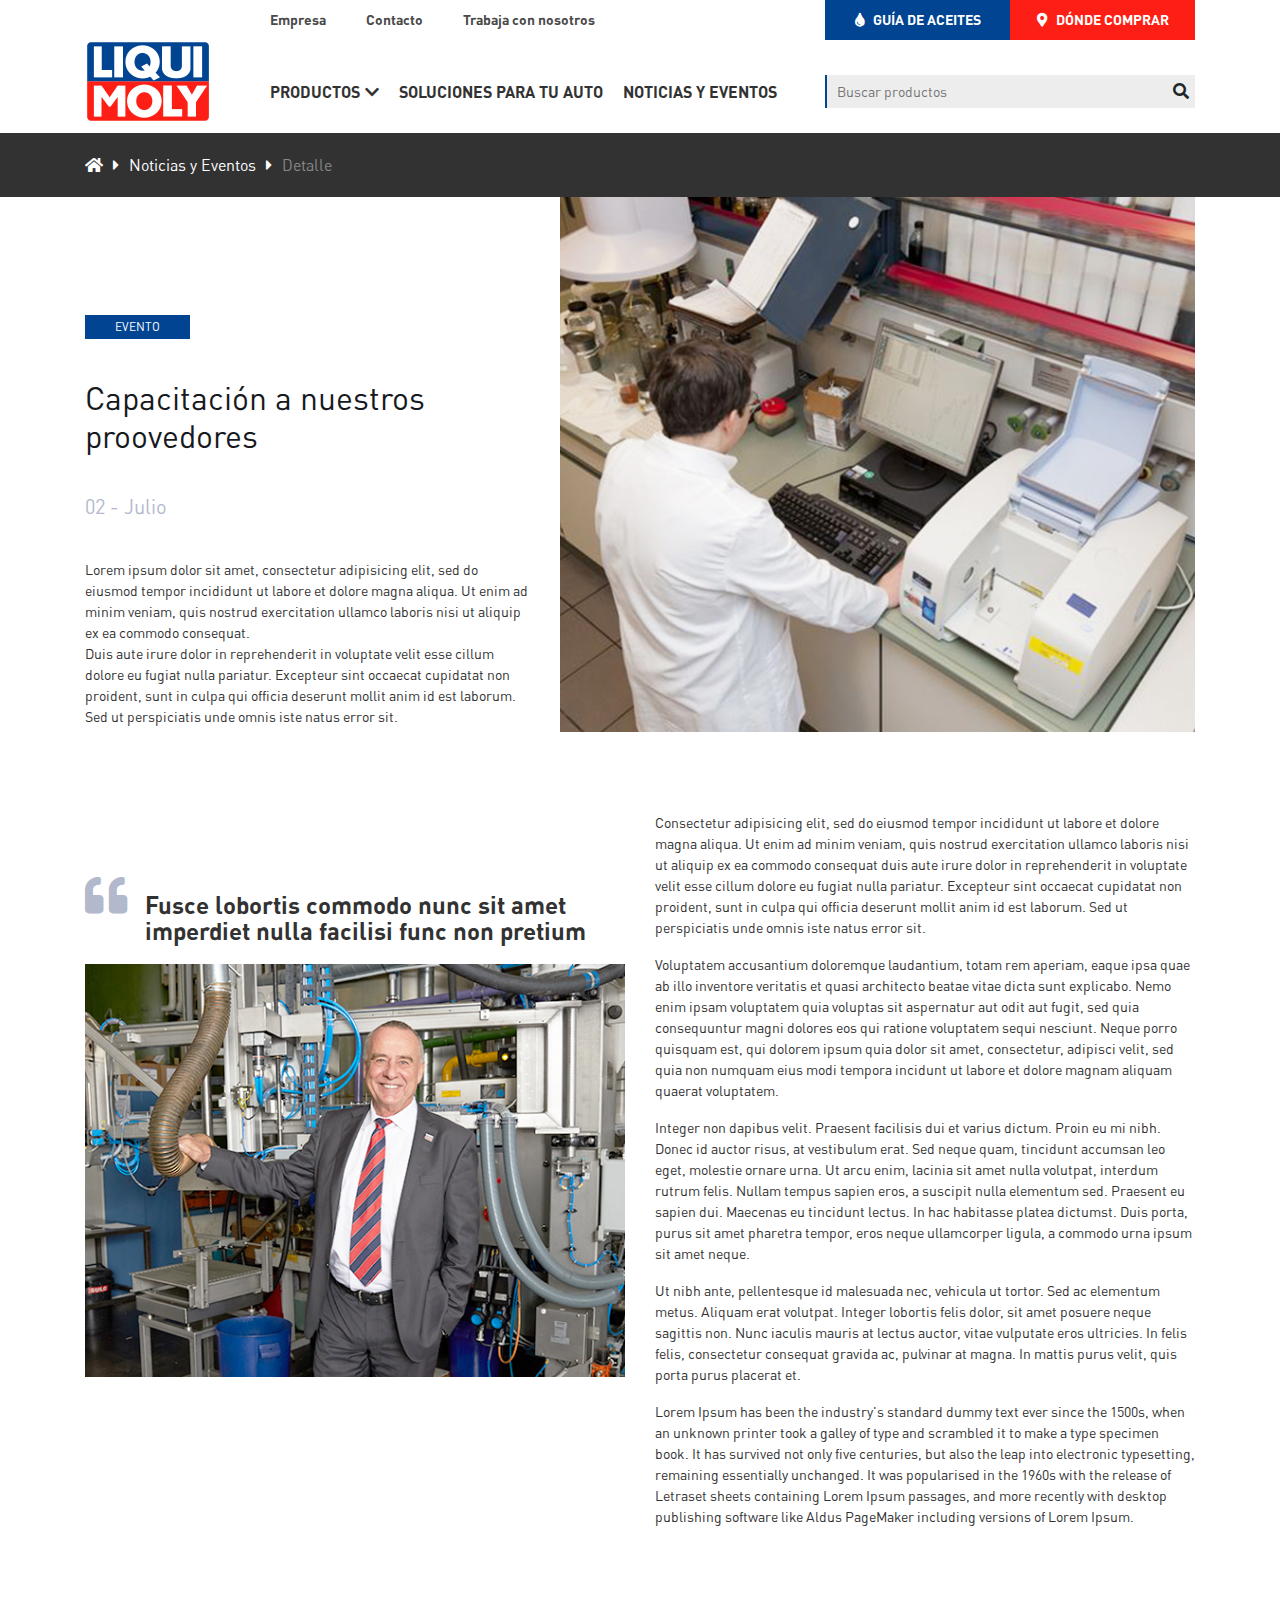
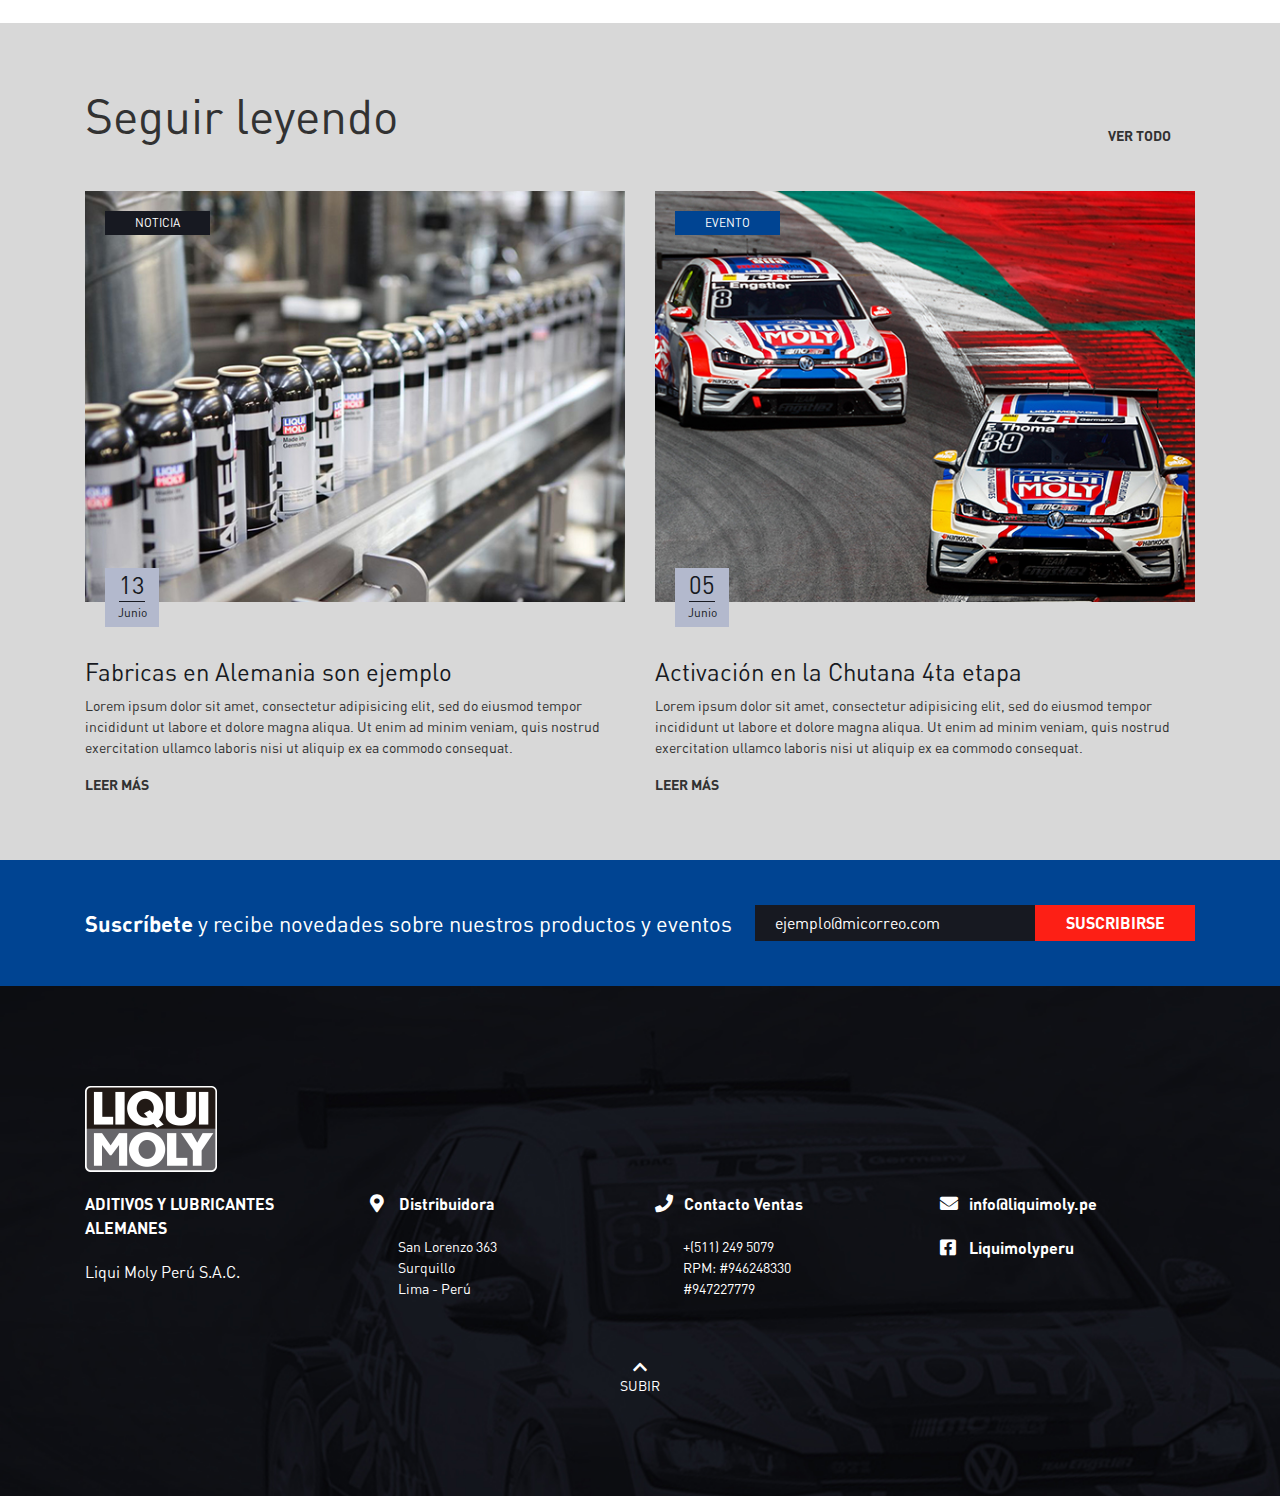
<file: detalle-noticias.html>
<!DOCTYPE html>
<html>
<head>
  <meta charset="UTF-8">
  <meta name="viewport" content="width=device-width, initial-scale=1.0">
  <title>Liqui Moly</title>
  <link href="https://stackpath.bootstrapcdn.com/bootstrap/4.1.1/css/bootstrap.min.css" rel="stylesheet">
  <link rel="stylesheet" href="https://use.fontawesome.com/releases/v5.0.13/css/all.css">
  <link rel="stylesheet" href="css/main.css">
</head>
<body>
  <header class="main-header">
    <div class="container">
      <div class="row no-gutters">
        <div class="col-lg-6 offset-lg-2">
          <ul class="menu-sec">
            <li><a href="#">Empresa</a></li>
            <li><a href="#">Contacto</a></li>
            <li><a href="#">Trabaja con nosotros</a></li>
          </ul>
        </div>
        <div class="col-lg-4">
          <ul class="menu-guia">
            <li><a href="#"><i class="fas fa-tint"></i> GUÍA DE ACEITES</a></li>
            <li><a href="#"><i class="fas fa-map-marker-alt"></i> DÓNDE COMPRAR</a></li>
          </ul>
        </div>
      </div>
      <div class="row no-gutters">
        <div class="col-lg-2">
          <h1><a href="#"><img src="images/logo.png" alt=""></a></h1>
          <a href="#" class="menu-movil"></a>
        </div>
        <div class="col-lg-6">
          <nav class="menu-main">
            <ul>
              <li class="submenu">
                <a href="#">PRODUCTOS</a>
                <div class="lista-submenu">
                  <a href="#" class="reg-menu"><i class="fas fa-chevron-left"></i> PRODUCTOS</a>
                  <ul>
                    <li>
                      <a href="#"><span><img src="images/ico-submenu-aditivos.png" alt=""></span> Aditivos</a>
                      <ul class="lista-submenu2">
                        <li><a href="#">Para Aceite</a></li>
                        <li><a href="#">Para Gasolina</a></li>
                        <li><a href="#">Para Radiadores</a></li>
                        <li><a href="#">Para Diesel</a></li>
                        <li><a href="#">Para Cajas de cambio</a></li>
                      </ul>
                    </li>
                    <li><a href="#"><span><img src="images/ico-submenu-aceites.png" alt=""></span> Aceites</a></li>
                    <li><a href="#"><span><img src="images/ico-submenu-taller.png" alt=""></span> Taller y Mantenimiento</a></li>
                    <li><a href="#"><span><img src="images/ico-submenu-motos.png" alt=""></span> Motos</a></li>
                    <li><a href="#"><span><img src="images/ico-submenu-lanchas.png" alt=""></span> Lanchas</a></li>
                    <li><a href="#"><span><img src="images/ico-submenu-embelle.png" alt=""></span> Embellecimiento</a></li>
                    <li><a href="#"><span><img src="images/ico-submenu-bici.png" alt=""></span> Bicicletas</a></li>
                  </ul>
                </div>
              </li>
              <li><a href="#">SOLUCIONES PARA TU AUTO</a></li>
              <li><a href="#">NOTICIAS Y EVENTOS</a></li>
            </ul>
            <ul>
              <li><a href="#">Empresa</a></li>
              <li><a href="#">Contacto</a></li>
              <li><a href="#">Trabajo con nosotros</a></li>
            </ul>
            <ul>
              <li><a href="#"><i class="fab fa-facebook"></i></a></li>
              <li><a href="#"><i class="fas fa-map-marker-alt"></i></a></li>
              <li><a href="#"><i class="fas fa-phone-square"></i></a></li>
              <li><a href="#"><i class="fas fa-envelope"></i></a></li>
            </ul>
          </nav>
        </div>
        <div class="col-lg-4">
          <div class="buscar"><input type="text" placeholder="Buscar productos"> <i class="fas fa-search"></i></div>
          <div class="ctbuscar" style="display: none;">
            <ul>
              <li>
                <a href="#">
                  <figure><img src="images/motor-protect.jpg" alt=""></figure>
                  <div>
                    <h3>MOTORPROTECT</h3>
                    <p>Aditivo sintético para aceite del motor. Reduce el desgaste</p>
                    <p>Código: LM 1306</p>
                  </div>
                </a>
              </li>
              <li>
                <a href="#">
                  <figure><img src="images/oil-additive.jpg" alt=""></figure>
                  <div>
                    <h3>ADITIVO DE ACEITE</h3>
                    <p>El lubricante antifricción MoS2 forma una película lubricante</p>
                    <p>Código: LM 2500</p>
                  </div>
                </a>
              </li>
              <li>
                <a href="#">
                  <figure><img src="images/hidro.jpg" alt=""></figure>
                  <div>
                    <h3>ADITIVO HIDRO PIÑÓN</h3>
                    <p>Reduce el ruido producido por los taqués hidráulicos. Limpia</p>
                    <p>Código: LM 8354</p>
                  </div>
                </a>
              </li>
              <li>
                <a href="#">
                  <figure><img src="images/hidro.jpg" alt=""></figure>
                  <div>
                    <h3>ENGINE FLUSH PLUS</h3>
                    <p>La excelente combinación de sustancias activas de los aditivos</p>
                    <p>Código: LM 2678</p>
                  </div>
                </a>
              </li>
            </ul>
          </div>
        </div>
      </div>
    </div>
  </header>
  <section class="main-breadcrumb">
    <div class="container">
      <div class="row">
        <div class="col-lg-12">
          <ul>
            <li><a href="#"><i class="fas fa-home"></i></a></li>
            <li><a href="#">Noticias y Eventos</a></li>
            <li>Detalle</li>
          </ul>
        </div>
      </div>
    </div>
  </section>
  <section class="deta-noti evento">
    <div class="container">
      <div class="row">
        <div class="col-lg-5">
          <div class="content">
            <div class="categoria">EVENTO</div>
            <h2>Capacitación a nuestros proovedores</h2>
            <h3>02 - Julio</h3>
            <p>Lorem ipsum dolor sit amet, consectetur adipisicing elit, sed do eiusmod tempor incididunt ut labore et dolore magna aliqua. Ut enim ad minim veniam, quis nostrud exercitation ullamco laboris nisi ut aliquip ex ea commodo consequat.<br>
            Duis aute irure dolor in reprehenderit in voluptate velit esse cillum dolore eu fugiat nulla pariatur. Excepteur sint occaecat cupidatat non proident, sunt in culpa qui officia deserunt mollit anim id est laborum. Sed ut perspiciatis unde omnis iste natus error sit.</p>
          </div>
        </div>
        <div class="col-lg-7">
          <figure><img src="images/img-deta.jpg" alt=""></figure>
        </div>
      </div>
      <div class="row">
        <div class="col-lg-6">
          <p class="titular">Fusce lobortis commodo nunc sit amet imperdiet nulla facilisi func non pretium</p>
          <figure><img src="images/img-deta-2.jpg" alt=""></figure>
        </div>
        <div class="col-lg-6">
          <p>Consectetur adipisicing elit, sed do eiusmod tempor incididunt ut labore et dolore magna aliqua. Ut enim ad minim veniam, quis nostrud exercitation ullamco laboris nisi ut aliquip ex ea commodo consequat duis aute irure dolor in reprehenderit in voluptate velit esse cillum dolore eu fugiat nulla pariatur. Excepteur sint occaecat cupidatat non proident, sunt in culpa qui officia deserunt mollit anim id est laborum. Sed ut perspiciatis unde omnis iste natus error sit.</p>
          <p>Voluptatem accusantium doloremque laudantium, totam rem aperiam, eaque ipsa quae ab illo inventore veritatis et quasi architecto beatae vitae dicta sunt explicabo. Nemo enim ipsam voluptatem quia voluptas sit aspernatur aut odit aut fugit, sed quia consequuntur magni dolores eos qui ratione voluptatem sequi nesciunt. Neque porro quisquam est, qui dolorem ipsum quia dolor sit amet, consectetur, adipisci velit, sed quia non numquam eius modi tempora incidunt ut labore et dolore magnam aliquam quaerat voluptatem.</p>
          <p>Integer non dapibus velit. Praesent facilisis dui et varius dictum. Proin eu mi nibh. Donec id auctor risus, at vestibulum erat. Sed neque quam, tincidunt accumsan leo eget, molestie ornare urna. Ut arcu enim, lacinia sit amet nulla volutpat, interdum rutrum felis. Nullam tempus sapien eros, a suscipit nulla elementum sed. Praesent eu sapien dui. Maecenas eu tincidunt lectus. In hac habitasse platea dictumst. Duis porta, purus sit amet pharetra tempor, eros neque ullamcorper ligula, a commodo urna ipsum sit amet neque.</p>
          <p>Ut nibh ante, pellentesque id malesuada nec, vehicula ut tortor. Sed ac elementum metus. Aliquam erat volutpat. Integer lobortis felis dolor, sit amet posuere neque sagittis non. Nunc iaculis mauris at lectus auctor, vitae vulputate eros ultricies. In felis felis, consectetur consequat gravida ac, pulvinar at magna. In mattis purus velit, quis porta purus placerat et.</p>
          <p>Lorem Ipsum has been the industry's standard dummy text ever since the 1500s, when an unknown printer took a galley of type and scrambled it to make a type specimen book. It has survived not only five centuries, but also the leap into electronic typesetting, remaining essentially unchanged. It was popularised in the 1960s with the release of Letraset sheets containing Lorem Ipsum passages, and more recently with desktop publishing software like Aldus PageMaker including versions of Lorem Ipsum.</p>
        </div>
      </div>
    </div>
  </section>
  <section class="seguir-leyendo">
    <div class="container">
      <div class="row cab">
        <div class="col-lg-6">
          <h2>Seguir leyendo</h2>
        </div>
        <div class="col-lg-6">
          <a href="#" class="btn-detalle">VER TODO <i class="fas fa-arrow-right"></i></a>
        </div>
      </div>
      <div class="row">
        <div class="col-lg-6 col-md-6">
          <div class="articulo noticia">
            <a href="#"><img src="images/img-3.jpg" alt=""></a>
            <div>
              <div class="fecha"><span>13</span> Junio</div>
              <h2>Fabricas en Alemania son ejemplo</h2>
              <p>Lorem ipsum dolor sit amet, consectetur adipisicing elit, sed do eiusmod tempor incididunt ut labore et dolore magna aliqua. Ut enim ad minim veniam, quis nostrud exercitation ullamco laboris nisi ut aliquip ex ea commodo consequat.</p>
              <a href="#" class="btn-detalle">LEER MÁS <i class="fas fa-arrow-right"></i></a>
            </div>
            <div class="categoria">NOTICIA</div>
          </div>
        </div>
        <div class="col-lg-6 col-md-6">
          <div class="articulo evento">
            <a href="#"><img src="images/img-4.jpg" alt=""></a>
            <div>
              <div class="fecha"><span>05</span> Junio</div>
              <h2>Activación en la Chutana 4ta etapa</h2>
              <p>Lorem ipsum dolor sit amet, consectetur adipisicing elit, sed do eiusmod tempor incididunt ut labore et dolore magna aliqua. Ut enim ad minim veniam, quis nostrud exercitation ullamco laboris nisi ut aliquip ex ea commodo consequat.</p>
              <a href="#" class="btn-detalle">LEER MÁS <i class="fas fa-arrow-right"></i></a>
            </div>
            <div class="categoria">EVENTO</div>
          </div>
        </div>
      </div>
    </div>
  </section>
  <section class="home-suscribete">
    <div class="container">
      <div class="row">
        <div class="col-lg-12">
          <ul>
            <li><b>Suscríbete</b> y recibe novedades sobre nuestros productos y eventos</li>
            <li>
              <input type="text" placeholder="ejemplo@micorreo.com">
              <input type="button" value="SUSCRIBIRSE">
              <span class="mensaje" style="display: none;"><i class="fas fa-check-square"></i> Te has suscrito a Liqui Moly correctamente</span>
            </li>
          </ul>
        </div>
      </div>
    </div>
  </section>
  <footer class="main-footer">
    <div class="container">
      <div class="row">
        <div class="col-lg-12">
          <a href="#"><img src="images/logo-bn.png" alt=""></a>
        </div>
      </div>
      <div class="row">
        <div class="col-lg-3 col-md-3">
          <ul>
            <li><b>ADITIVOS Y LUBRICANTES ALEMANES</b></li>
            <li>Liqui Moly Perú S.A.C.</li>
          </ul>
        </div>
        <div class="col-lg-3 col-md-3">
          <ul>
            <li><b><i class="fas fa-map-marker-alt"></i> Distribuidora</b></li>
            <li><a href="#">San Lorenzo 363<br> Surquillo<br> Lima - Perú</a></li>
          </ul>
        </div>
        <div class="col-lg-3 col-md-3">
          <ul>
            <li><b><i class="fas fa-phone"></i> Contacto Ventas</b></li>
            <li>
              <a href="#">+(511) 249 5079</a>
              <a href="#">RPM: #946248330</a>
              <a href="#">#947227779</a>
            </li>
          </ul>
        </div>
        <div class="col-lg-3 col-md-3">
          <ul>
            <li><a href="#"><b><i class="fas fa-envelope"></i> info@liquimoly.pe</b></a></li>
            <li><a href="#"><b><i class="fab fa-facebook-square"></i> Liquimolyperu</b></a></li>
          </ul>
        </div>
      </div>
      <div class="row">
        <div class="col-lg-12">
          <a href="#" class="gotop"><i class="fas fa-chevron-up"></i> SUBIR</a>
        </div>
      </div>
    </div>
  </footer>
  <script type="text/javascript" src="https://code.jquery.com/jquery-3.3.1.min.js"></script>
  <script src="js/main.js"></script>
</body>
</html>
</file>
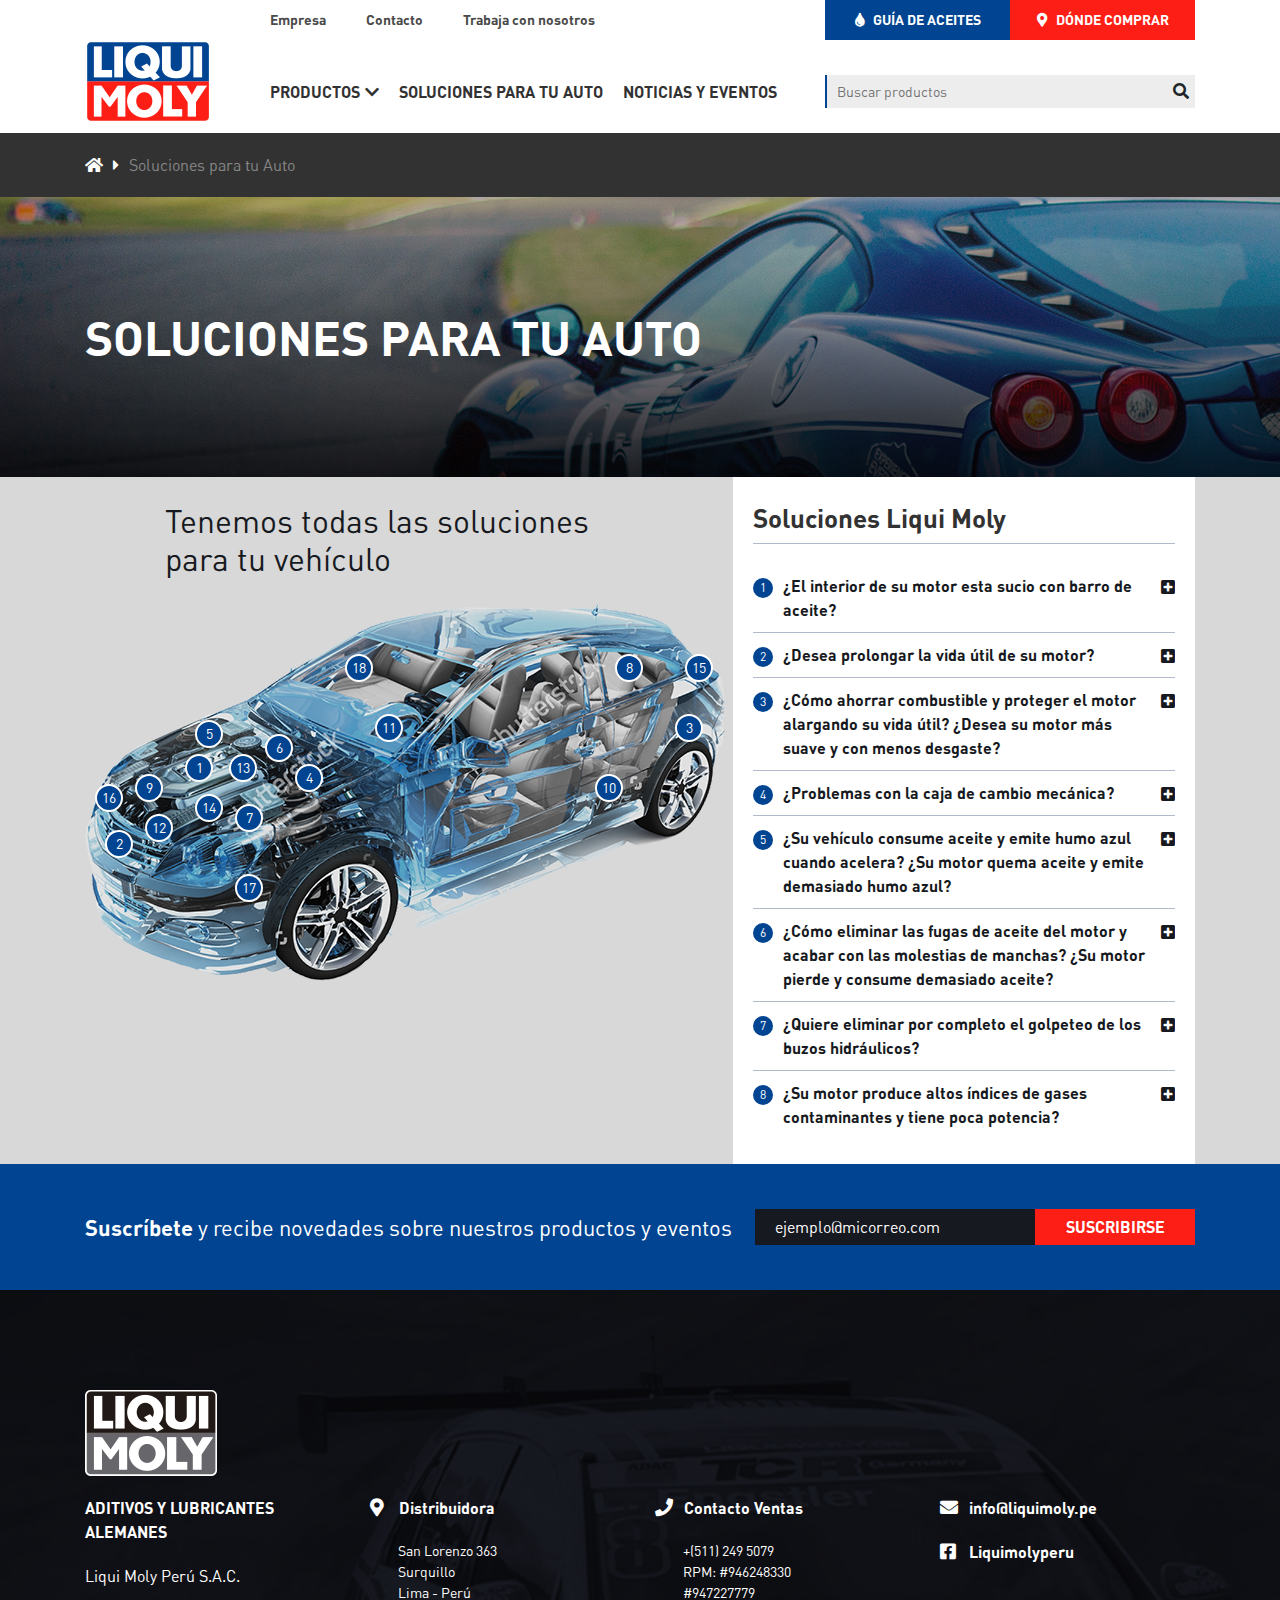
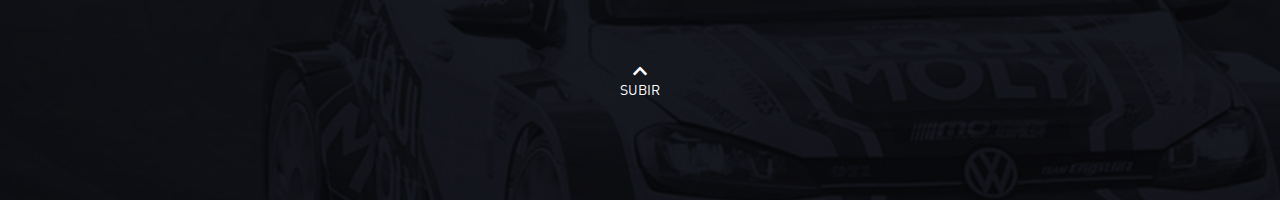
<file: soluciones.html>
<!DOCTYPE html>
<html>
<head>
  <meta charset="UTF-8">
  <meta name="viewport" content="width=device-width, initial-scale=1.0">
  <title>Liqui Moly</title>
  <link href="https://stackpath.bootstrapcdn.com/bootstrap/4.1.1/css/bootstrap.min.css" rel="stylesheet">
  <link rel="stylesheet" href="https://use.fontawesome.com/releases/v5.0.13/css/all.css">
  <link rel="stylesheet" href="css/jquery.mCustomScrollbar.min.css">
  <link rel="stylesheet" href="css/main.css">
</head>
<body>
  <header class="main-header">
    <div class="container">
      <div class="row no-gutters">
        <div class="col-lg-6 offset-lg-2">
          <ul class="menu-sec">
            <li><a href="#">Empresa</a></li>
            <li><a href="#">Contacto</a></li>
            <li><a href="#">Trabaja con nosotros</a></li>
          </ul>
        </div>
        <div class="col-lg-4">
          <ul class="menu-guia">
            <li><a href="#"><i class="fas fa-tint"></i> GUÍA DE ACEITES</a></li>
            <li><a href="#"><i class="fas fa-map-marker-alt"></i> DÓNDE COMPRAR</a></li>
          </ul>
        </div>
      </div>
      <div class="row no-gutters">
        <div class="col-lg-2">
          <h1><a href="#"><img src="images/logo.png" alt=""></a></h1>
          <a href="#" class="menu-movil"></a>
        </div>
        <div class="col-lg-6">
          <nav class="menu-main">
            <ul>
              <li class="submenu">
                <a href="#">PRODUCTOS</a>
                <div class="lista-submenu">
                  <a href="#" class="reg-menu"><i class="fas fa-chevron-left"></i> PRODUCTOS</a>
                  <ul>
                    <li>
                      <a href="#"><span><img src="images/ico-submenu-aditivos.png" alt=""></span> Aditivos</a>
                      <ul class="lista-submenu2">
                        <li><a href="#">Para Aceite</a></li>
                        <li><a href="#">Para Gasolina</a></li>
                        <li><a href="#">Para Radiadores</a></li>
                        <li><a href="#">Para Diesel</a></li>
                        <li><a href="#">Para Cajas de cambio</a></li>
                      </ul>
                    </li>
                    <li><a href="#"><span><img src="images/ico-submenu-aceites.png" alt=""></span> Aceites</a></li>
                    <li><a href="#"><span><img src="images/ico-submenu-taller.png" alt=""></span> Taller y Mantenimiento</a></li>
                    <li><a href="#"><span><img src="images/ico-submenu-motos.png" alt=""></span> Motos</a></li>
                    <li><a href="#"><span><img src="images/ico-submenu-lanchas.png" alt=""></span> Lanchas</a></li>
                    <li><a href="#"><span><img src="images/ico-submenu-embelle.png" alt=""></span> Embellecimiento</a></li>
                    <li><a href="#"><span><img src="images/ico-submenu-bici.png" alt=""></span> Bicicletas</a></li>
                  </ul>
                </div>
              </li>
              <li><a href="#">SOLUCIONES PARA TU AUTO</a></li>
              <li><a href="#">NOTICIAS Y EVENTOS</a></li>
            </ul>
            <ul>
              <li><a href="#">Empresa</a></li>
              <li><a href="#">Contacto</a></li>
              <li><a href="#">Trabajo con nosotros</a></li>
            </ul>
            <ul>
              <li><a href="#"><i class="fab fa-facebook"></i></a></li>
              <li><a href="#"><i class="fas fa-map-marker-alt"></i></a></li>
              <li><a href="#"><i class="fas fa-phone-square"></i></a></li>
              <li><a href="#"><i class="fas fa-envelope"></i></a></li>
            </ul>
          </nav>
        </div>
        <div class="col-lg-4">
          <div class="buscar"><input type="text" placeholder="Buscar productos"> <i class="fas fa-search"></i></div>
          <div class="ctbuscar" style="display: none;">
            <ul>
              <li>
                <a href="#">
                  <figure><img src="images/motor-protect.jpg" alt=""></figure>
                  <div>
                    <h3>MOTORPROTECT</h3>
                    <p>Aditivo sintético para aceite del motor. Reduce el desgaste</p>
                    <p>Código: LM 1306</p>
                  </div>
                </a>
              </li>
              <li>
                <a href="#">
                  <figure><img src="images/oil-additive.jpg" alt=""></figure>
                  <div>
                    <h3>ADITIVO DE ACEITE</h3>
                    <p>El lubricante antifricción MoS2 forma una película lubricante</p>
                    <p>Código: LM 2500</p>
                  </div>
                </a>
              </li>
              <li>
                <a href="#">
                  <figure><img src="images/hidro.jpg" alt=""></figure>
                  <div>
                    <h3>ADITIVO HIDRO PIÑÓN</h3>
                    <p>Reduce el ruido producido por los taqués hidráulicos. Limpia</p>
                    <p>Código: LM 8354</p>
                  </div>
                </a>
              </li>
              <li>
                <a href="#">
                  <figure><img src="images/hidro.jpg" alt=""></figure>
                  <div>
                    <h3>ENGINE FLUSH PLUS</h3>
                    <p>La excelente combinación de sustancias activas de los aditivos</p>
                    <p>Código: LM 2678</p>
                  </div>
                </a>
              </li>
            </ul>
          </div>
        </div>
      </div>
    </div>
  </header>
  <section class="main-breadcrumb">
    <div class="container">
      <div class="row">
        <div class="col-lg-12">
          <ul>
            <li><a href="#"><i class="fas fa-home"></i></a></li>
            <li>Soluciones para tu Auto</li>
          </ul>
        </div>
      </div>
    </div>
  </section>
  <section class="banner-prod cont">
    <figure>
      <img src="images/banner-soluciones-mov.jpg" srcset= "images/banner-soluciones.jpg 2000w, images/banner-soluciones-mov.jpg 960w" alt="">
    </figure>
    <div class="container">
      <div class="row no-gutters">
        <div class="col-lg-12">
          <h2>SOLUCIONES PARA TU AUTO</h2>
        </div>
      </div>
    </div>
  </section>
  <section class="soluciones-desktop">
    <div class="container">
      <div class="row no-gutters">
        <div class="col-lg-7">
          <div class="vehiculo">
            <h2>Tenemos todas las soluciones para tu vehículo</h2>
            <figure>
              <img src="images/vehiculo.png" alt="">
              <a href="#p1" class="point p1">1</a>
              <a href="#p2" class="point p2">2</a>
              <a href="#p3" class="point p3">3</a>
              <a href="#p4" class="point p4">4</a>
              <a href="#p5" class="point p5">5</a>
              <a href="#p6" class="point p6">6</a>
              <a href="#p7" class="point p7">7</a>
              <a href="#p8" class="point p8">8</a>
              <a href="#p9" class="point p9">9</a>
              <a href="#p10" class="point p10">10</a>
              <a href="#p11" class="point p11">11</a>
              <a href="#p12" class="point p12">12</a>
              <a href="#p13" class="point p13">13</a>
              <a href="#p14" class="point p14">14</a>
              <a href="#p15" class="point p15">15</a>
              <a href="#p16" class="point p16">16</a>
              <a href="#p17" class="point p17">17</a>
              <a href="#p18" class="point p18">18</a>
            </figure>
          </div>
        </div>
        <div class="col-lg-5">
          <h2>Soluciones Liqui Moly</h2>
          <div class="accordion-solu">
            <div class="accordion-header" id="p1"><a href="#p1"><span>1</span> ¿El interior de su motor esta sucio con barro de aceite?</a></div>
            <div class="accordion-content">
              <div class="colum">
                <figure><img src="images/img-solu1.jpg" alt=""></figure>
                <a href="#" class="ver-video"><i class="fas fa-play"></i> VER VIDEO</a>
              </div>
              <div class="colum">
                <h3>Usar</h3>
                <h2>ENGINE FLUSH PLUS</h2>
                <p>Aditivo limpiador interno del motor LM-2678 (300ml)</p>
                <p>Contenido: Caja x 06 Und.</p>
              </div>
              <div class="content">
                <h3>Efecto</h3>
                <p>Enjuaga y limpia internamente el motor y circuito de aceite, mejorando la lubricación.</p>
                <p>El motor desarrolla toda su potencia.</p>
                <p>Mejora la lubricación y aumenta la vida del motor.</p>
              </div>
            </div>
          
            <div class="accordion-header" id="p2"><a href="#p2"><span>2</span> ¿Desea prolongar la vida útil de su motor?</a></div>
            <div class="accordion-content">
              <div class="colum">
                <figure><img src="images/img-solu1.jpg" alt=""></figure>
                <a href="#" class="ver-video"><i class="fas fa-play"></i> VER VIDEO</a>
              </div>
              <div class="colum">
                <h3>Usar</h3>
                <h2>ENGINE FLUSH PLUS</h2>
                <p>Aditivo limpiador interno del motor LM-2678 (300ml)</p>
                <p>Contenido: Caja x 06 Und.</p>
              </div>
              <div class="content">
                <h3>Efecto</h3>
                <p>Enjuaga y limpia internamente el motor y circuito de aceite, mejorando la lubricación.</p>
                <p>El motor desarrolla toda su potencia.</p>
                <p>Mejora la lubricación y aumenta la vida del motor.</p>
              </div>
            </div>
          
            <div class="accordion-header" id="p3"><a href="#p3"><span>3</span> ¿Cómo ahorrar combustible y proteger el motor alargando su vida útil? ¿Desea su motor más suave y con menos desgaste?</a></div>
            <div class="accordion-content">
              <div class="colum">
                <figure><img src="images/img-solu1.jpg" alt=""></figure>
                <a href="#" class="ver-video"><i class="fas fa-play"></i> VER VIDEO</a>
              </div>
              <div class="colum">
                <h3>Usar</h3>
                <h2>ENGINE FLUSH PLUS</h2>
                <p>Aditivo limpiador interno del motor LM-2678 (300ml)</p>
                <p>Contenido: Caja x 06 Und.</p>
              </div>
              <div class="content">
                <h3>Efecto</h3>
                <p>Enjuaga y limpia internamente el motor y circuito de aceite, mejorando la lubricación.</p>
                <p>El motor desarrolla toda su potencia.</p>
                <p>Mejora la lubricación y aumenta la vida del motor.</p>
              </div>
            </div>

            <div class="accordion-header" id="p4"><a href="#p4"><span>4</span> ¿Problemas con la caja de cambio mecánica?</a></div>
            <div class="accordion-content">
              <div class="colum">
                <figure><img src="images/img-solu1.jpg" alt=""></figure>
                <a href="#" class="ver-video"><i class="fas fa-play"></i> VER VIDEO</a>
              </div>
              <div class="colum">
                <h3>Usar</h3>
                <h2>ENGINE FLUSH PLUS</h2>
                <p>Aditivo limpiador interno del motor LM-2678 (300ml)</p>
                <p>Contenido: Caja x 06 Und.</p>
              </div>
              <div class="content">
                <h3>Efecto</h3>
                <p>Enjuaga y limpia internamente el motor y circuito de aceite, mejorando la lubricación.</p>
                <p>El motor desarrolla toda su potencia.</p>
                <p>Mejora la lubricación y aumenta la vida del motor.</p>
              </div>
            </div>

            <div class="accordion-header" id="p5"><a href="#p5"><span>5</span> ¿Su vehículo consume aceite y emite humo azul cuando acelera? ¿Su motor quema aceite y emite demasiado humo azul?</a></div>
            <div class="accordion-content">
              <div class="colum">
                <figure><img src="images/img-solu1.jpg" alt=""></figure>
                <a href="#" class="ver-video"><i class="fas fa-play"></i> VER VIDEO</a>
              </div>
              <div class="colum">
                <h3>Usar</h3>
                <h2>ENGINE FLUSH PLUS</h2>
                <p>Aditivo limpiador interno del motor LM-2678 (300ml)</p>
                <p>Contenido: Caja x 06 Und.</p>
              </div>
              <div class="content">
                <h3>Efecto</h3>
                <p>Enjuaga y limpia internamente el motor y circuito de aceite, mejorando la lubricación.</p>
                <p>El motor desarrolla toda su potencia.</p>
                <p>Mejora la lubricación y aumenta la vida del motor.</p>
              </div>
            </div>

            <div class="accordion-header" id="p6"><a href="#p6"><span>6</span> ¿Cómo eliminar las fugas de aceite del motor y acabar con las molestias de manchas? ¿Su motor pierde y consume demasiado aceite?</a></div>
            <div class="accordion-content">
              Nemo enim ipsam voluptatem quia voluptas sit aspernatur aut odit aut fugit, sed quia consequuntur magni dolores eos qui ratione voluptatem sequi nesciunt. Neque porro quisquam est, qui dolorem ipsum quia dolor sit amet, consectetur.
            </div>

            <div class="accordion-header" id="p7"><a href="#p7"><span>7</span> ¿Quiere eliminar por completo el golpeteo de los buzos hidráulicos?</a></div>
            <div class="accordion-content">
              Nemo enim ipsam voluptatem quia voluptas sit aspernatur aut odit aut fugit, sed quia consequuntur magni dolores eos qui ratione voluptatem sequi nesciunt. Neque porro quisquam est, qui dolorem ipsum quia dolor sit amet, consectetur.
            </div>

            <div class="accordion-header" id="p8"><a href="#p8"><span>8</span> ¿Su motor produce altos índices de gases contaminantes y tiene poca potencia?</a></div>
            <div class="accordion-content">
              Nemo enim ipsam voluptatem quia voluptas sit aspernatur aut odit aut fugit, sed quia consequuntur magni dolores eos qui ratione voluptatem sequi nesciunt. Neque porro quisquam est, qui dolorem ipsum quia dolor sit amet, consectetur.
            </div>

            <div class="accordion-header" id="p9"><a href="#p9"><span>9</span> ¿Quiere mejorar la potencia de su motor? ¿Su motor cascabelea y pierde potencia? Aumente los octanos de la gasolina</a></div>
            <div class="accordion-content">
              Nemo enim ipsam voluptatem quia voluptas sit aspernatur aut odit aut fugit, sed quia consequuntur magni dolores eos qui ratione voluptatem sequi nesciunt. Neque porro quisquam est, qui dolorem ipsum quia dolor sit amet, consectetur.
            </div>

            <div class="accordion-header" id="p10"><a href="#p10"><span>10</span> ¿Su motor produce altos índices de gases contaminantes y tiene poca potencia?</a></div>
            <div class="accordion-content">
              Nemo enim ipsam voluptatem quia voluptas sit aspernatur aut odit aut fugit, sed quia consequuntur magni dolores eos qui ratione voluptatem sequi nesciunt. Neque porro quisquam est, qui dolorem ipsum quia dolor sit amet, consectetur.
            </div>

            <div class="accordion-header" id="p11"><a href="#p11"><span>11</span> ¿Quiere proteger sus sistemas de common rail?</a></div>
            <div class="accordion-content">
              Nemo enim ipsam voluptatem quia voluptas sit aspernatur aut odit aut fugit, sed quia consequuntur magni dolores eos qui ratione voluptatem sequi nesciunt. Neque porro quisquam est, qui dolorem ipsum quia dolor sit amet, consectetur.
            </div>

            <div class="accordion-header" id="p12"><a href="#p12"><span>12</span> ¿Su vehículo Diesel consume en exceso, falla a ralentí y da tirones? Limpieza de inyectores</a></div>
            <div class="accordion-content">
              Nemo enim ipsam voluptatem quia voluptas sit aspernatur aut odit aut fugit, sed quia consequuntur magni dolores eos qui ratione voluptatem sequi nesciunt. Neque porro quisquam est, qui dolorem ipsum quia dolor sit amet, consectetur.
            </div>

            <div class="accordion-header" id="p13"><a href="#p13"><span>13</span> ¿La potencia de su vehículo ya no es como el primer día, (tiene golpeteo)?</a></div>
            <div class="accordion-content">
              Nemo enim ipsam voluptatem quia voluptas sit aspernatur aut odit aut fugit, sed quia consequuntur magni dolores eos qui ratione voluptatem sequi nesciunt. Neque porro quisquam est, qui dolorem ipsum quia dolor sit amet, consectetur.
            </div>

            <div class="accordion-header" id="p14"><a href="#p14"><span>14</span> ¿Su vehículo Diesel consume en exceso, falla a ralentí y da tirones?</a></div>
            <div class="accordion-content">
              Nemo enim ipsam voluptatem quia voluptas sit aspernatur aut odit aut fugit, sed quia consequuntur magni dolores eos qui ratione voluptatem sequi nesciunt. Neque porro quisquam est, qui dolorem ipsum quia dolor sit amet, consectetur.
            </div>

            <div class="accordion-header" id="p15"><a href="#p15"><span>15</span> ¿Al acelerar ¿su vehículo expulsa humo negro?</a></div>
            <div class="accordion-content">
              Nemo enim ipsam voluptatem quia voluptas sit aspernatur aut odit aut fugit, sed quia consequuntur magni dolores eos qui ratione voluptatem sequi nesciunt. Neque porro quisquam est, qui dolorem ipsum quia dolor sit amet, consectetur.
            </div>

            <div class="accordion-header" id="p16"><a href="#p16"><span>16</span> ¿Quiere eliminar las fugas del liquido refrigerante de su radiador? ¿Su radiador pierde agua?</a></div>
            <div class="accordion-content">
              Nemo enim ipsam voluptatem quia voluptas sit aspernatur aut odit aut fugit, sed quia consequuntur magni dolores eos qui ratione voluptatem sequi nesciunt. Neque porro quisquam est, qui dolorem ipsum quia dolor sit amet, consectetur.
            </div>

            <div class="accordion-header" id="p17"><a href="#p17"><span>17</span> ¿Su motor produce altos índices de gases contaminantes y tiene poca potencia?</a></div>
            <div class="accordion-content">
              Nemo enim ipsam voluptatem quia voluptas sit aspernatur aut odit aut fugit, sed quia consequuntur magni dolores eos qui ratione voluptatem sequi nesciunt. Neque porro quisquam est, qui dolorem ipsum quia dolor sit amet, consectetur.
            </div>

            <div class="accordion-header" id="p18"><a href="#p18"><span>18</span> ¿Quiere una mejor visibilidad?</a></div>
            <div class="accordion-content">
              Nemo enim ipsam voluptatem quia voluptas sit aspernatur aut odit aut fugit, sed quia consequuntur magni dolores eos qui ratione voluptatem sequi nesciunt. Neque porro quisquam est, qui dolorem ipsum quia dolor sit amet, consectetur.
            </div>
          </div>
        </div>
      </div>
    </div>
  </section>
  <section class="soluciones-movil">
    <div class="container">
      <div class="row no-gutters">
        <div class="col-lg-12">
          <ul class="tabs">
            <li class="tab-link current" data-tab="tab-1">MOTOR</li>
            <li class="tab-link" data-tab="tab-2">OTROS</li>
          </ul>
          <div id="tab-1" class="tab-container current">
            <figure>
              <img src="images/vehiculo-motor.png" alt="">
              <a href="#" class="point p1">1</a>
              <a href="#" class="point p2">2</a>
              <a href="#" class="point p3">3</a>
              <a href="#" class="point p4">4</a>
              <a href="#" class="point p5">5</a>
              <a href="#" class="point p6">6</a>
              <a href="#" class="point p7">7</a>
              <a href="#" class="point p8">8</a>
              <a href="#" class="point p9">9</a>
            </figure>
            <div class="lydetalle" id="p1">
              <a href="#" class="regresar"><i class="fas fa-arrow-left"></i> REGRESAR</a>
              <h2><span>1</span> ¿El interior de su motor esta sucio con barro de aceite?</h2>
              <div class="ctcolum">
                <div class="colum">
                  <figure><img src="images/img-solu1.jpg" alt=""></figure>
                </div>
                <div class="colum">
                  <h3>Usar</h3>
                  <h2>ENGINE FLUSH PLUS</h2>
                  <p>Aditivo limpiador interno del motor LM-2678 (300ml)</p>
                  <p>Contenido: Caja x 06 Und.</p>
                </div>
              </div>
              <div class="content">
                <h3>Efecto</h3>
                <p>Enjuaga y limpia internamente el motor y circuito de aceite, mejorando la lubricación.</p>
                <p>El motor desarrolla toda su potencia.</p>
                <p>Mejora la lubricación y aumenta la vida del motor.</p>
              </div>
              <a href="#" class="ver-video"><i class="fas fa-play"></i> VER VIDEO</a>
            </div>
          </div>
          <div id="tab-2" class="tab-container">
            <figure>
              <img src="images/vehiculo-otros.png" alt="">
              <a href="#" class="point p10">10</a>
              <a href="#" class="point p11">11</a>
              <a href="#" class="point p12">12</a>
              <a href="#" class="point p13">13</a>
              <a href="#" class="point p14">14</a>
              <a href="#" class="point p15">15</a>
              <a href="#" class="point p16">16</a>
              <a href="#" class="point p17">17</a>
              <a href="#" class="point p18">18</a>
            </figure>
          </div>
        </div>
      </div>
    </div>
  </section>
  <section class="home-suscribete">
    <div class="container">
      <div class="row">
        <div class="col-lg-12">
          <ul>
            <li><b>Suscríbete</b> y recibe novedades sobre nuestros productos y eventos</li>
            <li>
              <input type="text" placeholder="ejemplo@micorreo.com">
              <input type="button" value="SUSCRIBIRSE">
              <span class="mensaje" style="display: none;"><i class="fas fa-check-square"></i> Te has suscrito a Liqui Moly correctamente</span>
            </li>
          </ul>
        </div>
      </div>
    </div>
  </section>
  <footer class="main-footer">
    <div class="container">
      <div class="row">
        <div class="col-lg-12">
          <a href="#"><img src="images/logo-bn.png" alt=""></a>
        </div>
      </div>
      <div class="row">
        <div class="col-lg-3 col-md-3">
          <ul>
            <li><b>ADITIVOS Y LUBRICANTES ALEMANES</b></li>
            <li>Liqui Moly Perú S.A.C.</li>
          </ul>
        </div>
        <div class="col-lg-3 col-md-3">
          <ul>
            <li><b><i class="fas fa-map-marker-alt"></i> Distribuidora</b></li>
            <li><a href="#">San Lorenzo 363<br> Surquillo<br> Lima - Perú</a></li>
          </ul>
        </div>
        <div class="col-lg-3 col-md-3">
          <ul>
            <li><b><i class="fas fa-phone"></i> Contacto Ventas</b></li>
            <li>
              <a href="#">+(511) 249 5079</a>
              <a href="#">RPM: #946248330</a>
              <a href="#">#947227779</a>
            </li>
          </ul>
        </div>
        <div class="col-lg-3 col-md-3">
          <ul>
            <li><a href="#"><b><i class="fas fa-envelope"></i> info@liquimoly.pe</b></a></li>
            <li><a href="#"><b><i class="fab fa-facebook-square"></i> Liquimolyperu</b></a></li>
          </ul>
        </div>
      </div>
      <div class="row">
        <div class="col-lg-12">
          <a href="#" class="gotop"><i class="fas fa-chevron-up"></i> SUBIR</a>
        </div>
      </div>
    </div>
  </footer>
  <!-- lyvideo -->
  <div class="lyvideo">
    <a href="#" class="cerrar"><i class="fas fa-window-close"></i></a>
    <iframe width="560" height="315" src="https://www.youtube.com/embed/Ut8MNulkGBU?rel=0" frameborder="0" allow="autoplay; encrypted-media" allowfullscreen></iframe>
  </div>
  <script type="text/javascript" src="https://code.jquery.com/jquery-3.3.1.min.js"></script>
  <script type="text/javascript" src="js/jquery.mCustomScrollbar.concat.min.js"></script>
  <script src="js/main.js"></script>
</body>
</html>
</file>
<file: css/main.css>
﻿@font-face{font-family:'DINPro';src:url("../fonts/DINPro.eot");src:local("Ôÿ║"),url("../fonts/DINPro.woff") format("woff"),url("../fonts/DINPro.ttf") format("truetype"),url("../fonts/DINPro.svg") format("svg");font-weight:normal;font-style:normal}@font-face{font-family:'DINPro-Bold';src:url("../fonts/DINPro-Bold.eot");src:local("Ôÿ║"),url("../fonts/DINPro-Bold.woff") format("woff"),url("../fonts/DINPro-Bold.ttf") format("truetype"),url("../fonts/DINPro-Bold.svg") format("svg");font-weight:normal;font-style:normal}@font-face{font-family:'DIN-Black';src:url("../fonts/DIN-Black.eot");src:local("Ôÿ║"),url("../fonts/DIN-Black.woff") format("woff"),url("../fonts/DIN-Black.ttf") format("truetype"),url("../fonts/DIN-Black.svg") format("svg");font-weight:normal;font-style:normal}@keyframes animDown{0%{-webkit-transform:translateY(0);-ms-transform:translateY(0);transform:translateY(0);opacity:1}20%{-webkit-transform:translateY(30px);-ms-transform:translateY(30px);transform:translateY(30px);opacity:0}21%{-webkit-transform:translateY(25px);-ms-transform:translateY(25px);transform:translateY(25px);opacity:0}22%{-webkit-transform:translateY(-30px);-ms-transform:translateY(-30px);transform:translateY(-30px);opacity:0}23%{-webkit-transform:translateY(-25px);-ms-transform:translateY(-25px);transform:translateY(-25px);opacity:0}43%{-webkit-transform:translateY(0);-ms-transform:translateY(0);transform:translateY(0);opacity:1}}@keyframes animMenuDown{0%{-webkit-transform:translateY(0);-ms-transform:translateY(0);transform:translateY(0);opacity:1}20%{-webkit-transform:translateY(50px);-ms-transform:translateY(50px);transform:translateY(50px);opacity:1}21%{-webkit-transform:translateY(55px);-ms-transform:translateY(55px);transform:translateY(55px);opacity:0}22%{-webkit-transform:translateY(-25px);-ms-transform:translateY(-25px);transform:translateY(-25px);opacity:0}23%{-webkit-transform:translateY(-20px);-ms-transform:translateY(-20px);transform:translateY(-20px);opacity:1}43%{-webkit-transform:translateY(0);-ms-transform:translateY(0);transform:translateY(0);opacity:1}}.slider-main{margin-top:133px}.slider-main .slick-slide:focus,.slider-main .slick-arrow:focus{outline:none}.slider-main .slick-slide{position:relative}.slider-main .slick-slide>div{position:absolute;top:50%;left:19%;width:460px;margin-top:-71px}.slider-main .slick-arrow{position:absolute;top:50%;margin-top:-35px;z-index:1;font-size:46px;color:#fff}.slider-main .slick-prev{left:16%}.slider-main .slick-next{right:16%}.slider-main .slick-dots{position:absolute;bottom:0;margin:0;padding:0;list-style:none;display:flex;height:4px;top:50%;left:19%;margin-top:40px}.slider-main .slick-dots .slick-active button{background:#fd1f15}.slider-main .slick-dots li{margin-right:5px}.slider-main .slick-dots li:focus{outline:none}.slider-main .slick-dots button{text-indent:-9999px;padding:0;border:0;background:#323232;width:70px;height:4px;cursor:pointer}.slider-main .slick-dots button:focus{outline:none}.slider-main figure,.slider-main p{margin:0}.slider-main figure img{width:100%}.slider-main p{color:#fff;background:rgba(50,50,50,0.9);font-family:'DINPro-Bold';font-size:26px;text-transform:uppercase;display:inline;padding:10px 20px;line-height:51px}.accordion-prod{color:#323232;margin:0 auto;width:100%}.accordion-prod .accordion-header{border-bottom:2px solid #004492;cursor:pointer;padding:10px 0;font-family:'DINPro-Bold';font-size:24px;-webkit-transition:all 0.3s ease-in-out;-ms-transition:all 0.3s ease-in-out;transition:all 0.3s ease-in-out}.accordion-prod .accordion-header.activo{border-bottom-color:transparent}.accordion-prod .accordion-header.activo::before{content:'\f146';color:#171921}.accordion-prod .accordion-header::before{content:'\f0fe';color:#fd1f15;font-family:'Font Awesome\ 5 Free';font-size:28px;font-weight:900;display:inline-block;margin-right:40px;vertical-align:middle;-webkit-transition:all 0.3s ease-in-out;-ms-transition:all 0.3s ease-in-out;transition:all 0.3s ease-in-out}.accordion-prod .accordion-header:hover::before{color:#171921}.accordion-prod .accordion-content{display:none;border-bottom:2px solid #004492;padding:0 65px 20px;font-family:'DINPro';font-size:14px}.accordion-prod .accordion-content b{font-family:'DINPro-Bold'}.accordion-prod .accordion-content table{border:0;margin:0;padding:0;width:100%}.accordion-prod .accordion-content table tr{border-bottom:1px solid #323232}.accordion-prod .accordion-content table tr:last-child{border-bottom:0}.accordion-prod .accordion-content table tr td{padding:10px 0}.accordion-solu{background:#fff;color:#171921;padding:20px 20px 25px;height:620px;width:100%;position:relative;overflow:hidden}.accordion-solu .accordion-header{border-bottom:1px solid #b3b9cd;cursor:pointer;padding:10px 30px;font-family:'DINPro-Bold';font-size:16px;position:relative;-webkit-transition:all 0.3s ease-in-out;-ms-transition:all 0.3s ease-in-out;transition:all 0.3s ease-in-out}.accordion-solu .accordion-header a{color:#171921;display:block;text-decoration:none}.accordion-solu .accordion-header a:hover{text-decoration:none}.accordion-solu .accordion-header span{display:inline-block;background:#004492;color:#fff;border-radius:100%;text-align:center;font-family:'DINPro';font-size:12px;line-height:20px;width:20px;height:20px;position:absolute;left:0;top:14px}.accordion-solu .accordion-header.activo{border-bottom-color:transparent}.accordion-solu .accordion-header.activo::after{content:'\f146';color:#171921}.accordion-solu .accordion-header::after{content:'\f0fe';color:#171921;font-family:'Font Awesome\ 5 Free';font-size:16px;line-height:46px;font-weight:900;display:inline-block;vertical-align:middle;position:absolute;top:0;right:0;-webkit-transition:all 0.3s ease-in-out;-ms-transition:all 0.3s ease-in-out;transition:all 0.3s ease-in-out}.accordion-solu .accordion-header:hover::after{color:#171921}.accordion-solu .accordion-content{display:none;background:#b3b9cd;color:#323232;border-bottom:1px solid #b3b9cd;padding:20px 30px;overflow:hidden;font-family:'DINPro';font-size:14px}.accordion-solu .accordion-content .colum{float:left;width:50%;margin-bottom:20px}.accordion-solu .accordion-content .colum:first-child{width:147px;margin-right:20px}.accordion-solu .accordion-content figure{margin-bottom:6px}.accordion-solu .accordion-content figure img{display:block}.accordion-solu .accordion-content h2,.accordion-solu .accordion-content h3{color:#171921;margin-bottom:5px;font-family:'DINPro-Bold'}.accordion-solu .accordion-content h2{font-size:18px}.accordion-solu .accordion-content h3{font-size:12px}.btn-detalle{display:table;font-family:'DINPro-Bold';font-size:14px}.btn-detalle i{opacity:0;font-size:12px;-webkit-transition:all 0.3s ease-in-out;-ms-transition:all 0.3s ease-in-out;transition:all 0.3s ease-in-out;-webkit-transform:translateX(-10px);-ms-transform:translateX(-10px);transform:translateX(-10px)}.btn-detalle:hover{text-decoration:none}.btn-detalle:hover i{opacity:1;-webkit-transform:translateX(10px);-ms-transform:translateX(10px);transform:translateX(10px)}.cargar-mas{display:block;width:240px;height:40px;margin:0 auto;text-align:center;line-height:40px;font-family:'DINPro-Bold';font-size:14px;overflow:hidden}.cargar-mas span{display:inline-block;animation-duration:1.5s;animation-timing-function:cubic-bezier(0.4, 0, 0.2, 1)}.cargar-mas i{font-size:15px;margin-left:10px}.cargar-mas:hover{text-decoration:none}.cargar-mas:hover span{animation-name:animDown}.descarga-ficha{font-family:'DINPro-Bold';font-size:24px;color:#323232;display:block;padding:10px 0;border-bottom:2px solid #004492}.descarga-ficha i{color:#fd1f15;font-size:28px;margin-right:30px;vertical-align:middle;-webkit-transition:all 0.3s ease-in-out;-ms-transition:all 0.3s ease-in-out;transition:all 0.3s ease-in-out}.descarga-ficha:hover{text-decoration:none;color:#323232}.descarga-ficha:hover i{color:#171921}.btn-lt{position:absolute;top:-120px;left:0;display:flex;font-family:'DINPro';font-size:12px}.btn-lt h2{font-family:'DINPro-Bold';font-size:26px;border-bottom:1px solid #171921;margin-bottom:4px;padding-bottom:4px}.btn-lt p{margin:0;line-height:14px}.btn-lt a{display:flex;flex-direction:column;justify-content:center;width:70px;height:84px;color:#171921;padding:0 10px;background:#fff;margin-right:15px;-webkit-transition:all 0.3s ease-in-out;-ms-transition:all 0.3s ease-in-out;transition:all 0.3s ease-in-out}.btn-lt a:last-child{margin-right:0}.btn-lt a.activo{background:#004492;color:#fff}.btn-lt a.activo h2{border-bottom-color:#fff}.btn-lt a:hover{text-decoration:none;background:#004492;color:#fff}.btn-lt a:hover h2{border-bottom-color:#fff}.compartir{color:#323232;font-family:'DINPro';font-size:14px;list-style:none;margin:0;padding:0;display:flex}.compartir li{margin-right:20px}.compartir li:last-child{margin-right:0}.compartir a{color:#fff;background:#323232;font-family:'DINPro-Bold';width:270px;height:45px;text-align:center;display:block;line-height:45px;overflow:hidden}.compartir a span{display:inline-block;animation-duration:1.5s;animation-timing-function:cubic-bezier(0.4, 0, 0.2, 1)}.compartir a i{font-size:16px;margin-left:10px}.compartir a:hover{text-decoration:none}.compartir a:hover span{animation-name:animDown}.ver-mas{display:flex;align-items:center;justify-content:space-between;color:#fff;background:#171921;font-family:'DINPro-Bold';font-size:14px;width:160px;height:40px;padding:0 16px;position:absolute;top:50%;left:19%;margin-top:70px}.ver-mas i{font-size:16px;opacity:0;-webkit-transition:all 0.3s ease-in-out;-ms-transition:all 0.3s ease-in-out;transition:all 0.3s ease-in-out;-webkit-transform:translateX(-10px);-ms-transform:translateX(-10px);transform:translateX(-10px)}.ver-mas:hover{color:#fff;text-decoration:none}.ver-mas:hover i{opacity:1;-webkit-transform:translateX(0);-ms-transform:translateX(0);transform:translateX(0)}.gotop{color:#fff;font-family:'DINPro';font-size:14px;display:flex;flex-direction:column;align-items:center;width:60px;margin:0 auto}.gotop i{font-size:16px;-webkit-transition:all 0.3s ease-in-out;-ms-transition:all 0.3s ease-in-out;transition:all 0.3s ease-in-out;-webkit-transform:translateX(0);-ms-transform:translateX(0);transform:translateX(0)}.gotop:hover{text-decoration:none;color:#fff}.gotop:hover i{-webkit-transform:translateY(-10px);-ms-transform:translateY(-10px);transform:translateY(-10px)}.menu-movil{position:absolute;right:0;top:50%;margin-top:-13px}.menu-movil.activo::after{content:'\f410'}.menu-movil::after{content:'\f0c9';display:block;font-family:'Font Awesome\ 5 Free';font-weight:900;font-size:26px;line-height:26px;color:#004492}.menu-movil:hover{text-decoration:none;color:#004492}.btn-enviar{background:#004492;color:#fff;text-align:center;font-family:'DINPro-Bold';font-size:14px;display:block;width:100%;height:40px;line-height:40px}.btn-enviar i{margin-right:10px}.btn-enviar:hover{text-decoration:none;color:#fff}.btn-filtro-mov{display:block;width:100%;height:46px;line-height:46px;background:#fff;color:#171921;font-family:'DINPro-Bold';font-size:12px;text-align:center}.btn-filtro-mov i{margin-right:10px}.btn-filtro-mov:hover{color:#171921;text-decoration:none}.btn-filtra-por{color:#fff;font-family:'DINPro-Bold';font-size:16px;margin-bottom:20px}.btn-filtra-por i{display:block;margin-bottom:10px}.btn-filtra-por:hover{color:#fff;text-decoration:none}.ver-video{background:#171921;color:#fff;font-family:'DINPro-Bold';font-size:12px;line-height:30px;text-align:center;display:block;height:30px}.ver-video i{font-size:10px;margin-right:10px}.ver-video:hover{color:#fff;text-decoration:none}.element-item{position:relative;float:left;margin:5px;padding:10px}.element-item>*{margin:0;padding:0}.grid-noti:after{content:'';display:block;clear:both}.filter-button-group{padding:0 15px;margin-bottom:20px}.filter-button-group .button{display:inline-block;border:0;background:transparent;color:#b3b9cd;cursor:pointer;font-family:'DINPro';font-size:20px;width:110px;height:42px;margin-right:30px;border-bottom:3px solid #b3b9cd;position:relative;overflow:hidden;-webkit-transition:all 0.2s cubic-bezier(0.215, 0.61, 0.355, 1);-ms-transition:all 0.2s cubic-bezier(0.215, 0.61, 0.355, 1);transition:all 0.2s cubic-bezier(0.215, 0.61, 0.355, 1)}.filter-button-group .button:last-child{margin-right:0}.filter-button-group .button::after{content:'';display:block;background:#b3b9cd;width:100%;height:100%;position:absolute;left:0;top:100%;z-index:-1;-webkit-transition:all 0.2s cubic-bezier(0.215, 0.61, 0.355, 1);-ms-transition:all 0.2s cubic-bezier(0.215, 0.61, 0.355, 1);transition:all 0.2s cubic-bezier(0.215, 0.61, 0.355, 1)}.filter-button-group .button.is-checked{border-bottom-color:#171921;color:#fff}.filter-button-group .button.is-checked::after{top:0;background:#171921}.filter-button-group .button:hover{color:#fff}.filter-button-group .button:hover::after{top:0}.filter-button-group .button:focus{outline:none}@media (max-width: 1366px){.slider-main .slick-slide .ver-mas{left:9%}.slider-main .slick-slide>div{left:9%}.slider-main .slick-dots{left:9%}.slider-main .slick-prev{left:4%}.slider-main .slick-next{right:4%}.page-error .text-error{height:45%}.page-error .text-error h1{font-size:200px;line-height:140px;margin-top:-200px;padding-bottom:105px;margin-bottom:10px}.page-error .text-error h1 span{font-size:47px;line-height:47px}.page-error .text-error h1::after{background-size:360px}.page-error .text-error p{font-size:16px;line-height:25px}.page-error .text-error p b{font-size:43px;line-height:43px;margin-bottom:20px;padding:20px 20px 0}.page-error .text-error p b::after{background-size:40px}section.page-error figure{left:0;margin-left:0;width:100%;top:155px}section.page-error figure img{width:100%}}@media (max-width: 1035px){.main-header .menu-main{font-size:14px}.main-header .menu-main .lista-submenu{width:770px}.main-header .menu-main .lista-submenu>ul{font-size:16px;width:360px}.main-header .menu-main .lista-submenu>ul>li{margin-bottom:10px}.main-header .menu-main .lista-submenu2{font-size:16px;right:-410px;width:410px;height:450px}.main-header .menu-main .lista-submenu2>li{margin-bottom:10px}.slider-main .slick-slide>div{width:400px;margin-top:-66px}.slider-main .slick-dots button{width:57px}.slider-main p{font-size:22px;line-height:47px}.contacto .listado-liquimoly a{width:100%;margin-left:0}.contacto .ct-form .col{width:46%}.noticias .grid-noti .element-item{width:455px}.comprar .checkbox{margin-right:30px;margin-bottom:20px}.comprar .select{margin-bottom:20px}.leyenda .lista-leyenda{float:initial;margin-right:0;display:block;width:170px;margin-bottom:5px}.leyenda .lista-leyenda:last-child{margin-bottom:0}section.home-opciones .opc h2{font-size:38px;line-height:38px}section.home-opciones .opc a{font-size:15px}section.home-productos h2{font-size:42px}section.home-suscribete ul li:first-child{font-size:16px}section.prod-rela .prod>div{margin-right:0}section.prod-rela .prod img{width:180px}section.deta-noti{padding-top:30px}section.resultado-buscar .prod a img{width:180px}}@media (max-width: 768px){.main-header{padding-top:10px}.main-header .container{max-width:100%;padding:0}.main-header .row:first-child>div:first-child{display:none}.main-header .row:nth-child(2)>div:first-child,.main-header .row:nth-child(2)>div:last-child{width:95%;margin:0 auto}.main-header .menu-guia{position:fixed;bottom:0}.main-header .buscar{padding-bottom:10px}.main-header .ctbuscar{top:50px;width:100%}.main-header .menu-movil{display:table}.main-header .menu-movil::after{font-size:36px}.main-header .menu-main{background:#171921;margin:0;font-size:16px;position:absolute;top:10px;height:100vh;width:100vw;padding:40px 15px;z-index:2;opacity:0;-webkit-transition:all 0.3s ease-in-out;-ms-transition:all 0.3s ease-in-out;transition:all 0.3s ease-in-out;-webkit-transform:translateX(100%);-ms-transform:translateX(100%);transform:translateX(100%)}.main-header .menu-main.activo{opacity:1;-webkit-transform:translateX(0);-ms-transform:translateX(0);transform:translateX(0)}.main-header .menu-main .submenu>a::after{content:'\f054';position:absolute;right:0;top:0}.main-header .menu-main .submenu.activo .lista-submenu{right:-5%;box-shadow:-30px 0 100px #000}.main-header .menu-main .lista-submenu{background-image:none;background-color:#323232;width:100%;height:100%;top:0;right:-100%;padding:40px 0 40px 15px;opacity:1;visibility:visible;z-index:1}.main-header .menu-main .lista-submenu>ul{width:95%;padding:0}.main-header .menu-main .lista-submenu>ul>li{padding-left:0}.main-header .menu-main .lista-submenu>ul>li:nth-last-child(2) a::after,.main-header .menu-main .lista-submenu>ul>li:nth-last-child(1) a::after{display:none}.main-header .menu-main .lista-submenu>ul>li>a.activo::after{content:'\f068'}.main-header .menu-main .lista-submenu>ul>li>a::after{content:'\f067'}.main-header .menu-main .lista-submenu2{position:initial;width:100%;height:auto;padding:20px 0 0 100px;opacity:initial;visibility:initial;display:none;-webkit-transition:initial;-ms-transition:initial;transition:initial}.main-header .menu-main .lista-submenu2>li{margin-bottom:20px}.main-header .menu-main .lista-submenu2>li>a{height:auto}.main-header .menu-main .reg-menu{color:#fff;font-family:'DINPro-Bold';font-size:16px;margin-bottom:20px;display:table}.main-header .menu-main .reg-menu i{font-size:16px;margin-right:15px}.main-header .menu-main .reg-menu:hover{text-decoration:none;color:#fff}.main-header .menu-main>ul{display:table;height:auto;width:100%;border-bottom:1px solid #fff;margin-bottom:20px;padding-bottom:10px}.main-header .menu-main>ul:nth-child(2),.main-header .menu-main>ul:nth-child(3){display:table}.main-header .menu-main>ul:nth-child(3){overflow:hidden;font-size:20px;border-bottom:0}.main-header .menu-main>ul:nth-child(3) li{float:left;margin-right:20px}.main-header .menu-main>ul>li{margin-right:0;margin-bottom:20px;display:block;height:auto}.main-header .menu-main>ul>li:hover a{animation-name:initial}.main-header .menu-main>ul>li>a{color:#fff;position:relative;width:100%;animation-duration:initial;animation-timing-function:initial}.slider-main{margin-top:157px}.slider-main .slick-slide .ver-mas{left:7%}.slider-main .slick-slide .ver-mas i{opacity:1;-webkit-transform:translateX(0);-ms-transform:translateX(0);transform:translateX(0)}.slider-main .slick-slide>div{left:7%}.slider-main .slick-dots{left:7%}.slider-main .slick-prev{left:1%}.slider-main .slick-next{right:1%}.lista-prod .prod{font-size:12px}.lista-prod .prod .btn-detalle i{opacity:1;-webkit-transform:translateX(10px);-ms-transform:translateX(10px);transform:translateX(10px)}.lista-prod .prod h2{font-size:20px}.lista-prod .prod h3{font-size:11px;margin-bottom:4px}.lista-prod .prod p{height:54px}.lista-prod .cargar-mas{font-size:12px}.lista-prod .cargar-mas i{font-size:13px}.deta-prod .accordion-prod .accordion-header{font-size:18px;border-bottom-width:1px}.deta-prod .accordion-prod .accordion-header::before{font-size:20px;margin-right:20px}.deta-prod .accordion-prod .accordion-content{font-size:12px;padding:0 0 20px 38px;border-bottom-width:1px}.deta-prod .descarga-ficha{font-size:18px;border-bottom-width:1px}.deta-prod .descarga-ficha i{font-size:20px;margin-right:13px}.deta-prod .compartir{font-size:12px}.deta-prod .compartir a i{font-size:12px}.deta-prod .btn-lt{top:-430px;font-size:10px}.deta-prod .btn-lt a{margin-right:5px;width:60px;height:74px}.deta-prod .btn-lt a:last-child{margin-right:0}.deta-prod .btn-lt h2{font-size:20px}.cab-prod .img-btn{padding-top:30px}.best-brand .img-brand{margin:0 auto 50px}.best-brand .img-brand img{max-width:100%}.contacto .ct-form{padding:40px 20px}.contacto .ct-form h2{font-size:18px}.contacto .ct-form label{font-size:11px}.ct-form .btn-enviar{font-size:11px}.ct-form .enviado{font-size:12px}.noticias .grid-noti .element-item{width:335px;height:480px;font-size:12px}.noticias .grid-noti .element-item .fecha{left:10px}.noticias .grid-noti .element-item .categoria{left:20px;top:20px;padding:0}.noticias .grid-noti .element-item .btn-detalle i{opacity:1;-webkit-transform:translateX(10px);-ms-transform:translateX(10px);transform:translateX(10px)}.noticias .grid-noti .element-item>div{padding-top:40px}.noticias .grid-noti .element-item h2{font-size:18px}.noticias .filter-button-group .button{font-size:16px;width:100px;height:38px;margin-right:5px}.noticias .filter-button-group .button:last-child{margin-right:0}.deta-noti .titular{margin-top:0;font-size:18px;padding-left:40px}.deta-noti .titular::before{font-size:30px;top:0}.seguir-leyendo .articulo{font-size:12px}.seguir-leyendo .articulo .categoria{left:25px;top:10px;padding:0}.seguir-leyendo .articulo .fecha{left:10px}.seguir-leyendo .articulo .btn-detalle i{opacity:1;-webkit-transform:translateX(10px);-ms-transform:translateX(10px);transform:translateX(10px)}.seguir-leyendo .articulo>div{padding-top:40px}.seguir-leyendo .articulo h2{font-size:18px}.comprar .select{font-size:12px}.comprar .checkbox{font-size:14px;margin-right:20px}.comprar .lista-estable .cab{font-size:12px}.comprar .lista-estable .lista h2{font-size:16px}.comprar .lista-estable .lista li:last-child img{width:12px;margin-right:2px}.select-cat .wrap-select{font-size:12px}.select-cat .wrap-select::after{font-size:12px}.select-cat .wrap-select ul{display:none;width:100%;position:absolute;font-size:12px}.select-cat h3{font-size:12px !important}.lyvideo .cerrar{right:20px !important}section.home-productos ul{margin-bottom:40px}section.home-opciones .col-lg-6:nth-child(3) .opc a i{-webkit-transform:translate(0);-ms-transform:translate(0);transform:translate(0)}section.home-opciones .opc{padding:0 45px}section.home-opciones .opc h2{font-size:30px;line-height:30px}section.home-opciones .opc a i{opacity:1;-webkit-transform:translateX(10px);-ms-transform:translateX(10px);transform:translateX(10px)}section.home-suscribete ul{flex-direction:column}section.home-suscribete ul li:first-child{margin-bottom:20px}section.main-breadcrumb{margin-top:158px;padding:6px 0}section.main-breadcrumb ul{font-size:11px;line-height:26px}section.main-breadcrumb ul li:first-child a{font-size:16px}section.banner-prod{height:auto;padding:20px 0;overflow:hidden}section.banner-prod .text-busca{margin-top:20px;margin-bottom:20px;font-size:20px}section.banner-prod .text-busca input{height:30px}section.banner-prod .text-busca a{font-size:20px;line-height:30px}section.banner-prod.cont{padding:0}section.banner-prod.cont>figure img{width:100%;height:auto}section.banner-prod.cont h2{margin:0;line-height:90px}section.banner-prod.resu{overflow:initial}section.banner-prod h2{display:table;height:auto;font-size:20px;margin-bottom:15px}section.banner-prod ul{display:table;width:auto;font-size:14px;position:initial}section.banner-prod ul li{width:auto;margin-right:0;margin-bottom:10px}section.banner-prod ul li:last-child{margin-bottom:0}section.banner-prod ul a{text-align:left;border-bottom:0;height:auto;line-height:initial;color:#b3b9cd;display:table;width:auto;padding-bottom:2px}section.banner-prod ul a.activo{background:transparent;border-bottom:1px solid #fff;font-family:'DINPro';color:#fff}section.banner-prod ul a.activo::after{display:inline-block;opacity:1}section.banner-prod ul a::after{content:'\f053';display:inline-block;font-family:'Font Awesome\ 5 Free';font-weight:900;position:initial;width:auto;height:auto;z-index:initial;background:transparent;margin-left:5px;opacity:0;-webkit-transform:translateX(0);-ms-transform:translateX(0);transform:translateX(0)}section.banner-prod ul a:hover{color:#fff}section.lista-prod{padding-bottom:60px}section.cab-prod{font-size:12px}section.cab-prod .row>div:first-child p{height:130px;margin-bottom:40px}section.cab-prod>figure img{width:100%}section.cab-prod figure{background:transparent}section.cab-prod figure img{margin:0 auto;display:block;width:auto}section.cab-prod h4,section.cab-prod h3{font-size:11px}section.cab-prod h2{font-size:20px;line-height:initial}section.deta-prod{padding:380px 0 50px}section.deta-empresa{padding:320px 0 32px}section.deta-empresa .content{font-size:12px}section.deta-empresa .content h2{font-size:28px;line-height:28px}section.deta-empresa figure{margin-bottom:20px}section.deta-empresa figure img{margin:0 auto;max-width:100%}section.best-brand{padding:45px 0;font-size:12px}section.best-brand .row>div:first-child h2{display:none}section.best-brand .row>div:last-child h2{display:block}section.best-brand h2{font-size:28px}section.best-brand h3{font-size:20px}section.best-brand h3::before{font-size:40px;top:-20px}section.best-brand h4{margin-bottom:30px}section.best-brand h4 span{font-size:14px}section.contacto{padding:50px 0}section.contacto .listado-liquimoly{font-size:12px;margin-bottom:50px}section.contacto .listado-liquimoly li:last-child a i{margin-right:10px}section.contacto .listado-liquimoly h2{font-size:18px}section.contacto .listado-liquimoly a{flex-direction:row-reverse;justify-content:flex-end}section.contacto .listado-liquimoly a i{margin-right:10px;font-size:14px}section.page-error figure{top:38%}section.prod-rela .prod{margin-bottom:30px;padding-bottom:30px;border-bottom:1px solid #878787}section.prod-rela .prod .btn-detalle i{opacity:1;-webkit-transform:translateX(10px);-ms-transform:translateX(10px);transform:translateX(10px)}section.prod-rela .prod img{width:auto}section.prod-rela .prod>div{font-size:12px}section.prod-rela .prod>div h2{font-size:20px}section.prod-rela .prod>div h3{font-size:11px;margin-bottom:4px}section.prod-rela .row>div:last-child .prod{margin-bottom:0;padding-bottom:0;border-bottom:0}section.prod-rela h2{font-size:24px}section.noticias .cargar-mas{font-size:12px}section.deta-noti{font-size:12px}section.deta-noti .row{margin-bottom:40px}section.deta-noti .content .categoria,section.deta-noti .content h2,section.deta-noti .content h3,section.deta-noti .content p{margin-bottom:20px}section.deta-noti .content h2{font-size:24px}section.deta-noti .content h3{font-size:16px}section.deta-noti figure{margin-bottom:20px}section.deta-noti figure img{display:block;margin:0 auto}section.seguir-leyendo{padding:30px 0}section.seguir-leyendo .cab{margin-bottom:20px}section.seguir-leyendo .cab .btn-detalle i{opacity:1;-webkit-transform:translateX(10px);-ms-transform:translateX(10px);transform:translateX(10px)}section.seguir-leyendo .cab h2{font-size:24px}section.resultado-buscar{padding:35px 0}section.resultado-buscar .prod{font-size:12px}section.resultado-buscar .prod .btn-detalle i{opacity:1;-webkit-transform:translateX(10px);-ms-transform:translateX(10px);transform:translateX(10px)}section.resultado-buscar .prod a img{width:auto}section.resultado-buscar .prod h2{font-size:20px;margin-bottom:5px}section.resultado-buscar .prod h3{font-size:11px;margin-bottom:10px}section.soluciones-desktop{display:none}section.soluciones-movil{display:block}footer.main-footer .row:nth-child(2)>div ul li:first-child{margin-bottom:10px}footer.main-footer ul{font-size:14px}}@media (max-width: 480px){.main-header .menu-movil::after{font-size:26px}.main-header h1 a{width:60px}.main-header h1 a img{width:100%;display:block}.slider-main{margin-top:114px}.slider-main .slick-arrow{display:none !important}.slider-main .slick-slide .ver-mas{left:4%}.slider-main .slick-slide>div{width:302px;margin-top:-32px;left:4%}.slider-main .slick-dots{left:4%;margin-top:-55px;height:10px}.slider-main .slick-dots li{margin-right:7px}.slider-main .slick-dots button{width:35px;height:10px}.slider-main p{font-size:18px;line-height:32px;padding:5px}.lista-prod .prod img{width:100%}.lista-prod .prod p{height:auto}.lista-prod .cargar-mas{width:100%}.deta-prod .compartir{display:block}.deta-prod .compartir a{width:100%}.deta-prod .compartir li{margin-right:0;margin-bottom:20px}.deta-prod .compartir li:last-child{margin-bottom:0}.deta-prod .btn-lt{top:-350px}.cab-prod .img-btn{padding-top:10px}.best-brand .img-brand::after{width:188px;height:75px;left:-5px;bottom:-5px}.best-brand .img-brand::before{width:75px;height:188px;right:-5px;top:-5px}.contacto .listado-liquimoly figure{width:53px}.contacto .listado-liquimoly figure img{width:100%}.page-error .text-error{height:50%}.page-error .text-error h1{font-size:170px;line-height:120px;margin-top:-164px;padding-bottom:86px;margin-bottom:10px}.page-error .text-error h1 span{font-size:35px;line-height:35px}.page-error .text-error h1::after{background-size:300px}.page-error .text-error p{font-size:15px;line-height:24px;width:95%}.page-error .text-error p b{font-size:35px;line-height:35px;padding:14px 14px 0}.page-error .text-error p b::after{background-size:30px}.noticias .filter-button-group{padding:0}.noticias .grid-noti{margin-bottom:20px}.noticias .grid-noti .element-item{padding:0;margin:0 0 40px;width:100%}.noticias .grid-noti .element-item .categoria{left:10px;top:10px}.seguir-leyendo .articulo{margin-bottom:50px}.comprar{position:relative;overflow:hidden}.comprar .btn-filtro-mov,.comprar .btn-filtra-por{display:block}.comprar .checkbox{color:#fff;display:block;margin-right:0;margin-bottom:15px}.comprar .checkbox .styled-checkbox+label::before{background:#fff}.comprar .checkbox .styled-checkbox:hover+label::before{background:#fff}.comprar .checkbox .styled-checkbox:checked+label::after{color:#171921}.comprar .checkbox .styled-checkbox:checked:hover+label::before{background:#fff}.comprar .map{height:300px}.lista-estable .scrollbar-lista{height:300px}.filtro-mov{position:absolute;left:100%;top:0;background:#171921;padding-top:20px;width:100%;height:100%;z-index:1;-webkit-transition:all 0.3s ease-in-out;-ms-transition:all 0.3s ease-in-out;transition:all 0.3s ease-in-out}.filtro-mov.activo{left:0}.select-cat .wrap-select{width:100%}.lyvideo .cerrar{font-size:28px !important}.lydetalle .ctcolum{margin-bottom:10px}.lydetalle .ctcolum .colum:first-child{width:40%}.lydetalle .ctcolum .colum:last-child{width:57%}section.home-productos .row>div{margin-bottom:25px}section.home-productos .row>div:last-child{margin-bottom:0}section.home-productos .row>div:last-child h3::after{display:none}section.home-productos .row>div:last-child figure{margin-bottom:25px}section.home-productos h2{font-size:24px;margin-bottom:30px;text-align:left}section.home-productos h3{font-size:16px;width:70%;position:relative;cursor:pointer}section.home-productos h3::after{content:'\f067';font-family:'Font Awesome\ 5 Free';font-size:14px;font-weight:900;position:absolute;right:0;top:0}section.home-productos h3.activo::after{content:'\f068'}section.home-productos figure{width:110px}section.home-productos figure img{height:37px}section.home-productos figure,section.home-productos h3{display:inline-block;margin-bottom:0;height:auto}section.home-productos ul{font-size:14px;padding-left:115px;margin:10px 0 20px;display:none}section.home-productos ul li{margin-bottom:10px}section.home-suscribete{padding:20px 0 30px}section.home-suscribete ul li .mensaje{font-size:12px;bottom:-25px}section.home-suscribete ul li .mensaje i{font-size:14px;margin-right:5px}section.home-suscribete ul li:last-child{width:100%}section.home-suscribete input[type="text"]{width:70%;font-size:12px}section.home-suscribete input[type="button"]{width:30%;font-size:14px}section.home-suscribete b{display:block;margin-bottom:10px}section.home-opciones{padding:25px 0 20px}section.home-opciones .col-lg-6{margin-bottom:15px}section.home-opciones .opc h2{font-size:28px;line-height:28px;margin-bottom:10px}section.home-opciones .opc a{font-size:12px}section.home-opciones .opc a i{font-size:14px}section.home-opciones figure,section.home-opciones .opc{height:160px}section.texto-noti{height:90px}section.texto-noti .ticker{height:auto;margin-top:10px;font-size:14px}section.texto-noti .ticker a{white-space:initial;line-height:initial}section.banner-prod .text-busca{margin-top:0}section.banner-prod .select-cat{display:block}section.banner-prod .select-cat h3{margin:0 0 10px}section.banner-prod>figure img{width:100%;height:auto}section.cab-prod>figure img{width:100% !important;height:auto}section.cab-prod figure img{width:100%}section.main-breadcrumb{margin-top:115px}section.deta-prod{padding-top:290px}section.deta-empresa figure img{width:135px}section.contacto .ct-form .col{width:100%;float:initial;margin-bottom:15px}section.contacto .ct-form .campo{margin-bottom:0}section.contacto .ct-form .check{margin-top:15px}section.page-error figure{top:-100px}section.page-error figure img{width:auto}section.prod-rela .prod{display:block}section.prod-rela .prod>div{margin:14px 0 0}section.prod-rela .prod img{width:100%}section.noticias{padding:20px 0 40px}section.noticias .cargar-mas{width:100%}section.seguir-leyendo .cab{margin-bottom:0}section.seguir-leyendo .cab .btn-detalle{position:initial}section.seguir-leyendo .cab>div{margin-bottom:20px}section.comprar{padding:0}section.resultado-buscar .prod{display:block;border-bottom:1px solid #171921;margin-bottom:30px;padding-bottom:30px}section.resultado-buscar .prod>div{margin:14px 0 0}section.resultado-buscar .prod a img{width:100%}section.resultado-buscar .row>div:last-child .prod{border-bottom:0;margin-bottom:0;padding-bottom:0}footer.main-footer{padding:45px 0;background-size:cover;background-position:center}footer.main-footer .row:first-child a{width:92px}footer.main-footer .row:first-child a img{width:100%}footer.main-footer .row:nth-child(2)>div:nth-child(2) ul li,footer.main-footer .row:nth-child(2)>div:nth-child(3) ul li{font-size:12px;float:left;margin-left:10px}footer.main-footer .row:nth-child(2)>div:nth-child(2) ul li:first-child,footer.main-footer .row:nth-child(2)>div:nth-child(3) ul li:first-child{font-size:12px;width:140px}footer.main-footer .row:nth-child(2)>div:last-child ul{margin-bottom:0}footer.main-footer .row:nth-child(2)>div:last-child ul li{margin-bottom:30px}footer.main-footer .row:nth-child(2)>div:last-child ul li:last-child{margin-bottom:0}footer.main-footer ul{font-size:12px;margin-bottom:30px;overflow:hidden}footer.main-footer ul li b{font-size:14px}footer.main-footer ul li i{font-size:16px;margin-right:0}}@media (max-width: 375px){.main-header .menu-main .lista-submenu>ul>li>a::after{right:20px}.main-header .menu-main .lista-submenu>ul>li>a span{width:60px;margin-right:20px}.main-header .menu-main .lista-submenu>ul>li>a span img{width:100%;display:block}section.home-productos h3{width:65%}section.home-opciones .opc{padding:0 30px}}@media (max-width: 320px){.main-header .ctbuscar{height:350px;overflow-y:scroll}.deta-prod .btn-lt{top:-310px}.page-error .text-error p{font-size:12px;line-height:18px}.page-error .text-error p b{font-size:30px;line-height:30px;margin-bottom:10px}.soluciones-movil .tab-container>figure img{max-width:100%}.tab-container .lydetalle{overflow-y:scroll}.lydetalle .ctcolum .colum:first-child{width:50%}.lydetalle .ctcolum .colum:last-child{width:48%}.lyvideo .cerrar{top:10px !important;right:10px !important}section.home-productos h3{width:68%}section.home-productos figure{width:80px}section.home-productos figure img{height:30px}section.home-productos ul{padding-left:85px}section.home-suscribete input[type="text"]{width:60%}section.home-suscribete input[type="button"]{width:40%}section.deta-prod{padding-top:250px}}.main-header{position:fixed;z-index:2;background:#fff;padding-bottom:10px;width:100%;top:0;left:0}.main-header h1{margin:0;display:table}.main-header h1 a{display:block}.menu-guia{list-style:none;margin:0;padding:0;display:flex;width:100%;font-family:'DINPro-Bold';font-size:14px}.menu-guia li{width:50%}.menu-guia li:first-child a{background:#004492}.menu-guia li:first-child a:hover i{animation-name:animDown}.menu-guia li:last-child a{background:#fd1f15}.menu-guia li:last-child a:hover i{animation-name:animDown}.menu-guia a{color:#fff;display:block;text-align:center;height:40px;line-height:40px}.menu-guia a i{margin-right:5px;animation-duration:1.5s;animation-timing-function:cubic-bezier(0.4, 0, 0.2, 1)}.menu-guia a:hover{text-decoration:none}.menu-sec{list-style:none;margin:0;padding:0;font-family:'DINPro-Bold';font-size:14px;height:100%;display:flex;align-items:center}.menu-sec li{margin-right:40px}.menu-sec li:last-child{margin-right:0}.menu-sec a{color:#4b4b4b}.menu-sec a::after{content:'';display:block;width:100%;height:1px;background:#fd1f15;-webkit-transition:all 0.5s ease-in-out;-ms-transition:all 0.5s ease-in-out;transition:all 0.5s ease-in-out;-webkit-transform:scaleX(0);-ms-transform:scaleX(0);transform:scaleX(0)}.menu-sec a.activo{color:#004492}.menu-sec a.activo::after{background:#004492;-webkit-transform:scaleX(1);-ms-transform:scaleX(1);transform:scaleX(1)}.menu-sec a:hover{text-decoration:none}.menu-sec a:hover::after{-webkit-transform:scaleX(1);-ms-transform:scaleX(1);transform:scaleX(1)}.menu-main{font-family:'DINPro-Bold';font-size:16px;margin-top:10px;height:100%;overflow:hidden}.menu-main .submenu>a::after{content:'\f078';display:inline-block;font-family:'Font Awesome\ 5 Free';font-weight:900;margin-left:5px}.menu-main .submenu:hover .lista-submenu{opacity:1;visibility:visible}.menu-main .lista-submenu{background:url("../images/ico-vineta.png") #171921 20px -1px no-repeat;position:absolute;top:93px;width:920px;opacity:0;visibility:hidden;overflow:hidden;-webkit-transition:all 0.3s ease-in-out;-ms-transition:all 0.3s ease-in-out;transition:all 0.3s ease-in-out}.menu-main .lista-submenu>ul{display:block;margin:0;padding:40px 0;font-family:'DINPro-Bold';font-size:20px;width:400px}.menu-main .lista-submenu>ul>li{display:block;margin:0 0 20px;padding-left:30px;position:relative;-webkit-transition:all 0.3s ease-in-out;-ms-transition:all 0.3s ease-in-out;transition:all 0.3s ease-in-out}.menu-main .lista-submenu>ul>li>a{display:flex;align-items:center;height:44px;color:#fff;position:relative}.menu-main .lista-submenu>ul>li>a span{display:inline-block;width:100px}.menu-main .lista-submenu>ul>li>a::after{content:'\f105';display:inline-block;font-family:'Font Awesome\ 5 Free';font-weight:900;position:absolute;right:30px}.menu-main .lista-submenu>ul>li>a:hover{text-decoration:none}.menu-main .lista-submenu>ul>li:last-child{margin:0}.menu-main .lista-submenu>ul>li:hover{background:#323232}.menu-main .lista-submenu>ul>li:hover .lista-submenu2{opacity:1;visibility:visible}.menu-main .lista-submenu2{background:#323232;font-family:'DINPro';font-size:20px;list-style:none;margin:0;padding-left:30px;padding-top:40px;opacity:0;visibility:hidden;position:absolute;right:-520px;top:-40px;width:520px;height:510px;-webkit-transition:all 0.3s ease-in-out;-ms-transition:all 0.3s ease-in-out;transition:all 0.3s ease-in-out}.menu-main .lista-submenu2>li{margin-bottom:20px}.menu-main .lista-submenu2>li>a{color:#fff;height:44px;display:flex;align-items:center}.menu-main .lista-submenu2>li>a:hover{text-decoration:none}.menu-main .reg-menu{display:none}.menu-main>ul{list-style:none;margin:0;padding:0;height:100%;display:flex}.menu-main>ul:nth-child(2),.menu-main>ul:nth-child(3){display:none}.menu-main>ul>li{margin-right:20px;height:100%;display:flex;align-items:center}.menu-main>ul>li>a{color:#323232;display:inline-block}.menu-main>ul>li>a.activo{color:#004492}.menu-main>ul>li:hover{cursor:pointer}.menu-main>ul>li:hover>a{text-decoration:none;color:#004492}.menu-main>ul>li:last-child{margin-right:0}.buscar{width:100%;height:100%;display:flex;align-items:center;margin-top:10px}.buscar input{background:#ededed;border:0;border-left:2px solid #004492;height:33px;width:100%;font-family:'DINPro';font-size:14px;color:#000;padding-left:10px;-webkit-transition:all 0.3s ease-in-out;-ms-transition:all 0.3s ease-in-out;transition:all 0.3s ease-in-out}.buscar input:focus{outline:none;background:#4b4b4b;color:#fff}.buscar input:focus+i{background:#4b4b4b;color:#fff}.buscar i{background:#ededed;height:33px;line-height:33px;width:30px;text-align:center;-webkit-transition:all 0.3s ease-in-out;-ms-transition:all 0.3s ease-in-out;transition:all 0.3s ease-in-out}.ctbuscar{background:#171921;position:absolute;top:75px}.ctbuscar ul{list-style:none;margin:0;padding:0}.ctbuscar ul li{border-bottom:1px solid #323232;background:transparent;padding:10px;-webkit-transition:all 0.3s ease-in-out;-ms-transition:all 0.3s ease-in-out;transition:all 0.3s ease-in-out}.ctbuscar ul li:last-child{border-bottom:0}.ctbuscar ul li a{color:#adadad;display:flex}.ctbuscar ul li a:hover{text-decoration:none}.ctbuscar ul li figure{margin-bottom:0;margin-right:10px}.ctbuscar ul li div{font-family:'DINPro';font-size:14px;color:#adadad;display:flex;flex-direction:column;justify-content:center}.ctbuscar ul li:hover{background:#22242d}.ctbuscar h3{font-family:'DINPro-Bold';font-size:16px;color:#adadad;margin-bottom:5px}.ctbuscar p{margin-bottom:5px;line-height:18px}.ctbuscar p:last-child{font-size:12px;margin-bottom:0;line-height:initial}.main-breadcrumb{background:#323232;margin-top:133px;padding:20px 0}.main-breadcrumb ul{overflow:hidden;list-style:none;margin:0;padding:0;font-family:'DINPro';font-size:16px}.main-breadcrumb ul li{float:left;color:#878787}.main-breadcrumb ul li::after{content:'\f0da';color:#fff;display:inline-block;font-family:'Font Awesome\ 5 Free';font-weight:900;margin:0 10px}.main-breadcrumb ul li:last-child::after{display:none}.main-breadcrumb ul a{color:#fff;display:inline-block}.main-breadcrumb ul a:hover{text-decoration:none}.texto-noti{position:relative;width:100%;height:70px;background:#004492;-webkit-transition:all 0.3s ease-in-out;-ms-transition:all 0.3s ease-in-out;transition:all 0.3s ease-in-out}.texto-noti .ticker{position:absolute;top:0;left:0;overflow:hidden;height:70px;font-family:'DINPro';font-size:18px;width:100%}.texto-noti .ticker a{position:relative;white-space:nowrap;width:auto;line-height:70px;color:#fff}.texto-noti .ticker a::after{content:'\f061';display:inline-block;font-family:'Font Awesome\ 5 Free';font-weight:900;margin-left:20px}.texto-noti .ticker a b{font-family:'DINPro-Bold';text-transform:uppercase;margin-right:10px}.texto-noti .ticker a:hover{text-decoration:none}.texto-noti:hover{background:#fd1f15}.home-productos{background:#171921;padding:40px 0}.home-productos figure{margin-bottom:10px;height:56px}.home-productos figure img{max-width:100%}.home-productos h2{font-family:'DINPro';font-size:48px;text-align:center;margin-bottom:40px;color:#fff}.home-productos h3{font-family:'DINPro-Bold';font-size:20px;color:#fff;margin-bottom:20px;height:50px;display:flex;align-items:center;position:relative}.home-productos ul{font-family:'DINPro';font-size:16px;margin:0;padding:0;list-style:none}.home-productos ul li{margin-bottom:20px}.home-productos ul li:last-child{margin-bottom:0}.home-productos ul a{color:#fff;display:table}.home-productos ul a::after{content:'';display:block;width:100%;height:1px;background:#fd1f15;-webkit-transition:all 0.5s ease-in-out;-ms-transition:all 0.5s ease-in-out;transition:all 0.5s ease-in-out;-webkit-transform:scaleX(0);-ms-transform:scaleX(0);transform:scaleX(0)}.home-productos ul a:hover{text-decoration:none}.home-productos ul a:hover::after{-webkit-transform:scaleX(1);-ms-transform:scaleX(1);transform:scaleX(1)}.home-opciones{background:#d8d8d8;padding:45px 0 10px}.home-opciones .opc{color:#fff;font-family:'DINPro';font-size:18px;height:245px;width:100%;position:absolute;top:0;left:0;padding:0 57px;display:flex;flex-direction:column;justify-content:center}.home-opciones .opc h2{font-size:48px;line-height:48px;margin-bottom:20px}.home-opciones .opc a{font-size:18px;color:#fff}.home-opciones .opc a i{font-size:16px;opacity:0;-webkit-transition:all 0.3s ease-in-out;-ms-transition:all 0.3s ease-in-out;transition:all 0.3s ease-in-out;-webkit-transform:translateX(-10px);-ms-transform:translateX(-10px);transform:translateX(-10px)}.home-opciones .opc a:hover{text-decoration:none}.home-opciones .opc a:hover i{opacity:1;-webkit-transform:translateX(10px);-ms-transform:translateX(10px);transform:translateX(10px)}.home-opciones .col-lg-6{margin-bottom:35px}.home-opciones .col-lg-6:nth-child(3) .opc{color:#323232}.home-opciones .col-lg-6:nth-child(3) .opc a{color:#323232}.home-opciones .col-lg-6:nth-child(3) .opc a i{font-size:14px;margin-right:6px;-webkit-transform:translate(0, -10px);-ms-transform:translate(0, -10px);transform:translate(0, -10px)}.home-opciones .col-lg-6:nth-child(3) .opc a:hover i{-webkit-transform:translate(0);-ms-transform:translate(0);transform:translate(0)}.home-opciones .col-lg-6:hover figure{-webkit-transform:scale(0.95);-ms-transform:scale(0.95);transform:scale(0.95)}.home-opciones .col-lg-6:hover figure img{-webkit-transform:scale(1.2);-ms-transform:scale(1.2);transform:scale(1.2)}.home-opciones figure{margin:0;overflow:hidden;height:245px;-webkit-transition:all 0.3s ease-in-out;-ms-transition:all 0.3s ease-in-out;transition:all 0.3s ease-in-out}.home-opciones figure img{-webkit-transition:all 0.3s ease-in-out;-ms-transition:all 0.3s ease-in-out;transition:all 0.3s ease-in-out;-webkit-transform:scale(1);-ms-transform:scale(1);transform:scale(1)}.home-suscribete{background:#004492;font-family:'DINPro';padding:45px 0}.home-suscribete .mensaje{color:#fff;position:absolute;bottom:-34px;left:0;display:block;font-size:16px}.home-suscribete .mensaje i{font-size:20px;margin-right:10px}.home-suscribete b{font-family:'DINPro-Bold'}.home-suscribete ul{display:flex;justify-content:space-between;align-items:center;list-style:none;margin:0;padding:0}.home-suscribete ul li:first-child{color:#fff;font-size:22px}.home-suscribete ul li:last-child{display:flex;position:relative}.home-suscribete input:focus{outline:none}.home-suscribete input[type="text"]{color:#fff;background:#171921;border:0;font-size:16px;width:280px;height:36px;padding:0 20px}.home-suscribete input[type="text"]::-webkit-input-placeholder{color:#fff}.home-suscribete input[type="button"]{background:#fd1f15;border:0;color:#fff;font-family:'DINPro-Bold';font-size:16px;width:160px;height:36px;cursor:pointer;-webkit-transition:all 0.3s ease-in-out;-ms-transition:all 0.3s ease-in-out;transition:all 0.3s ease-in-out}.home-suscribete input[type="button"]:hover{background:#fff;color:#fd1f15}.main-footer{background:url("../images/bg-footer.jpg") 0 0 no-repeat;background-size:cover;padding:100px 0}.main-footer .row:first-child{margin-bottom:20px}.main-footer .row:first-child a{display:table}.main-footer .row:nth-child(2)>div:nth-child(2) ul li,.main-footer .row:nth-child(2)>div:nth-child(3) ul li{margin-left:28px;font-size:14px}.main-footer .row:nth-child(2)>div:nth-child(2) ul li:first-child,.main-footer .row:nth-child(2)>div:nth-child(3) ul li:first-child{margin-left:0;font-size:16px}.main-footer .row:nth-child(2)>div ul li:first-child{margin-bottom:20px}.main-footer .gotop{margin:60px auto 0}.main-footer ul{list-style:none;margin:0;padding:0;color:#fff;font-family:'DINPro';font-size:16px}.main-footer ul li a{color:#fff;display:block}.main-footer ul li a:hover{text-decoration:none}.main-footer ul li i{font-size:18px;margin-right:5px;width:20px}.main-footer ul li b{font-family:'DINPro-Bold'}.menu-movil{display:none}.banner-prod{background-color:#171921;background-position:0 0;background-repeat:no-repeat;height:280px;position:relative}.banner-prod>figure{position:absolute;width:100%;height:100%;left:0;top:0;margin:0;overflow:hidden}.banner-prod>figure img{height:100%}.banner-prod h2{color:#fff;display:flex;align-items:center;margin-bottom:0;height:280px;font-family:'DINPro-Bold';font-size:48px}.banner-prod ul{list-style:none;margin:0;padding:0;position:absolute;bottom:0;left:0;width:100%;display:flex;justify-content:space-between;font-family:'DINPro';font-size:20px}.banner-prod ul li{width:20%;margin-right:4px}.banner-prod ul li:last-child{margin-right:0}.banner-prod ul a{width:100%;display:block;text-align:center;color:#fff;border-bottom:3px solid #fff;height:48px;line-height:48px;position:relative;overflow:hidden;z-index:0;-webkit-transition:all 0.2s cubic-bezier(0.215, 0.61, 0.355, 1);-ms-transition:all 0.2s cubic-bezier(0.215, 0.61, 0.355, 1);transition:all 0.2s cubic-bezier(0.215, 0.61, 0.355, 1)}.banner-prod ul a::after{content:'';width:100%;height:100%;position:absolute;left:0;top:0;background:#fff;z-index:-1;-webkit-transition:all 0.2s cubic-bezier(0.215, 0.61, 0.355, 1);-ms-transition:all 0.2s cubic-bezier(0.215, 0.61, 0.355, 1);transition:all 0.2s cubic-bezier(0.215, 0.61, 0.355, 1);-webkit-transform:translateY(100%);-ms-transform:translateY(100%);transform:translateY(100%)}.banner-prod ul a.activo{background:#fd1f15;border-bottom-color:transparent;font-family:'DINPro-Bold'}.banner-prod ul a.activo:hover{color:#fff}.banner-prod ul a.activo::after{display:none}.banner-prod ul a:hover{text-decoration:none;color:#171921}.banner-prod ul a:hover::after{-webkit-transform:translateY(0);-ms-transform:translateY(0);transform:translateY(0)}.lista-prod{background:#171921;padding:50px 0 80px}.lista-prod .cargar-mas{background:#fd1f15;color:#fff}.prod{color:#fff;font-family:'DINPro';font-size:14px;border-bottom:1px solid #878787;margin-bottom:40px}.prod .btn-detalle{display:table;color:#fff;margin-bottom:20px}.prod .btn-detalle:hover{color:#fd1f15}.prod a{display:block;margin-bottom:14px}.prod img{max-width:100%}.prod h2{font-family:'DINPro-Bold';font-size:24px;margin-bottom:14px}.prod h3{font-size:14px;margin-bottom:14px}.prod p{height:84px;margin-bottom:20px}.cab-prod{background-color:#171921;height:280px;color:#fff;font-family:'DINPro';font-size:14px;padding-top:37px;position:relative}.cab-prod>figure{background-color:#171921 !important;position:absolute;left:0;top:0;width:100%;height:280px;overflow:hidden}.cab-prod>figure img{width:auto !important;height:100%}.cab-prod h2{font-family:'DINPro-Bold';font-size:48px;line-height:50px;margin-bottom:10px}.cab-prod h3{font-size:14px;margin-bottom:10px}.cab-prod h4{font-size:12px;background:#fd1f15;height:28px;line-height:28px;text-align:center;margin-bottom:16px;display:table;padding:0 20px}.cab-prod figure{margin:0;background:#fff}.cab-prod figure img{width:100%;display:block}.cab-prod iframe{width:100%}.deta-prod{background:#d8d8d8;padding:100px 0}.deta-prod .descarga-ficha{margin-bottom:30px}.deta-empresa{background:#d8d8d8;color:#323232;font-family:'DINPro';font-size:14px;padding:100px 0 62px}.deta-empresa .content{color:#323232;font-family:'DINPro';font-size:14px}.deta-empresa .content h2{font-family:'DINPro';font-size:48px;text-align:center;margin-bottom:40px;text-align:left;color:#004492;line-height:48px;margin-bottom:20px}.deta-empresa figure{margin:0}.deta-empresa figure img{display:block}.best-brand{background:#171921;color:#fff;padding:70px 0;font-family:'DINPro';font-size:14px}.best-brand .row>div:last-child h2{display:none}.best-brand h2{color:#fd1f15;font-family:'DINPro-Bold';font-size:48px;margin-bottom:20px}.best-brand h3{font-family:'DINPro-Bold';font-size:28px;text-align:center;position:relative;z-index:0;margin-bottom:20px}.best-brand h3::before{content:'\f10d';display:inline-block;font-family:'Font Awesome\ 5 Free';font-weight:900;position:absolute;color:#004492;font-size:60px;top:-30px;left:0;z-index:-1}.best-brand h4{font-size:12px;text-align:center;color:#b3b9cd;margin:0}.best-brand h4 span{font-size:16px;display:block;margin-bottom:4px}.best-brand h4 span::after{content:'';width:20px;height:1px;background:#fd1f15;display:block;margin:4px auto 0}.content{display:flex;flex-direction:column;justify-content:center;width:100%;height:100%}.firma{margin:50px 0 10px}.texto-firma span{display:block;font-size:12px}.img-brand{position:relative;display:table;margin-bottom:50px}.img-brand img{display:block;position:relative;z-index:1}.img-brand::before,.img-brand::after{content:'';position:absolute;width:282px;height:98px}.img-brand::before{background:#004492;height:282px;width:98px;right:-10px;top:-10px}.img-brand::after{background:#fd1f15;left:-10px;bottom:-10px}.contacto{background:#171921;padding:20px 0 60px}.listado-liquimoly{color:#b3b9cd;font-family:'DINPro';font-size:14px;list-style:none;margin:0;padding:0}.listado-liquimoly li{border-bottom:1px solid #b3b9cd;padding-bottom:20px;margin-bottom:20px}.listado-liquimoly li:first-child{border-bottom:0;padding-bottom:0}.listado-liquimoly li:last-child{border-bottom:0;padding-bottom:0;margin-bottom:0}.listado-liquimoly li:last-child a{display:block}.listado-liquimoly li:last-child a i{margin-right:4px}.listado-liquimoly h2,.listado-liquimoly h3{color:#fff;font-family:'DINPro-Bold'}.listado-liquimoly h2{font-size:24px;margin-bottom:10px}.listado-liquimoly h3{font-size:16px}.listado-liquimoly a{color:#b3b9cd;width:90%;margin-left:10%;display:flex;align-items:center;justify-content:space-between}.listado-liquimoly a:hover{text-decoration:none}.listado-liquimoly figure,.listado-liquimoly p{margin:0}.ct-form{color:#323232;background:#fff;font-family:'DINPro';font-size:13px;padding:40px}.ct-form .campo{width:100%;overflow:hidden;margin-bottom:15px}.ct-form .col{float:left;width:260px;padding:0}.ct-form .col:last-child{float:right}.ct-form .input{position:relative}.ct-form .input i{position:absolute;left:6px;top:0;line-height:33px}.ct-form .check{display:flex}.ct-form .check input{margin-right:5px}.ct-form .check label{margin-bottom:0}.ct-form .check label a{color:#323232;font-family:'DINPro-Bold'}.ct-form .error{display:block;color:#fd1f15;font-family:'DINPro';font-size:11px}.ct-form h2{font-family:'DINPro-Bold';font-size:24px;margin-bottom:30px}.ct-form label{display:block;color:#323232;font-family:'DINPro';font-size:13px;margin-bottom:4px}.ct-form textarea{background:#b3b9cd;border:0;width:100%;height:78px;resize:none}.ct-form textarea:focus{outline:none}.ct-form input[type="text"]{background:#b3b9cd;border:0;width:100%;height:33px;padding-left:24px}.ct-form input[type="text"]:focus{outline:none}.enviado{font-family:'DINPro-Bold';font-size:16px;text-align:center;color:#171921;padding:20px 0 0}.enviado i{font-size:18px;color:#004492}.guia{padding:50px 0}.guia iframe{width:100%;border:0;height:540px;overflow-y:scroll}.prod-rela{background:#323232;color:#fff;padding:50px 0}.prod-rela .prod{margin-bottom:0;border-bottom:0;display:flex}.prod-rela .prod>div{margin:0 30px}.prod-rela .prod a{margin-bottom:0}.prod-rela .prod img{max-width:initial}.prod-rela .prod h2{font-family:'DINPro-Bold';font-size:24px;margin-bottom:14px}.prod-rela .prod p{height:initial}.prod-rela h2{font-family:'DINPro';font-size:48px;text-align:center;margin-bottom:40px;text-align:left}.noticias{padding:40px 0 80px}.noticias .cargar-mas{background:#fd1f15;color:#fff}.grid-noti{margin-bottom:50px}.grid-noti .element-item{font-family:'DINPro';font-size:14px;color:#323232;width:545px;height:612px}.grid-noti .element-item.evento .categoria{background:#004492}.grid-noti .element-item.noticia .categoria{background:#171921}.grid-noti .element-item .fecha{background:#b3b9cd;color:#171921;font-size:12px;text-align:center;width:54px;padding:5px 0;position:absolute;left:20px;top:-34px}.grid-noti .element-item .fecha span{display:table;margin:0 auto 2px;padding-bottom:4px;font-size:24px;line-height:24px;border-bottom:1px solid #171921}.grid-noti .element-item .categoria{color:#fff;text-align:center;font-size:12px;line-height:24px;display:table;width:105px;height:24px;padding:0;position:absolute;left:30px;top:30px}.grid-noti .element-item .btn-detalle{color:#171921}.grid-noti .element-item .btn-detalle:hover{color:#fd1f15}.grid-noti .element-item>a{display:block}.grid-noti .element-item>a img{max-width:100%}.grid-noti .element-item>div{position:relative;padding-top:56px}.grid-noti .element-item h2{font-size:24px;color:#171921}.deta-noti{font-family:'DINPro';font-size:14px;color:#323232}.deta-noti .row{margin-bottom:80px}.deta-noti .content{justify-content:flex-end;font-size:14px;color:#323232}.deta-noti .content h2{font-family:'DINPro';font-size:32px;color:#171921;margin-bottom:40px}.deta-noti .content h3{font-family:'DINPro';color:#b3b9cd;font-size:20px;margin-bottom:40px}.deta-noti .categoria{color:#fff;text-align:center;font-size:12px;line-height:24px;display:table;width:105px;height:24px;margin-bottom:40px}.deta-noti.evento .categoria{background:#004492}.deta-noti.noticia .categoria{background:#171921}.deta-noti figure{margin:0}.deta-noti figure img{max-width:100%}.titular{color:#323232;font-family:'DINPro-Bold';font-size:24px;line-height:26px;margin:80px 0 20px;position:relative;padding-left:60px}.titular::before{content:'\f10d';display:inline-block;font-family:'Font Awesome\ 5 Free';font-weight:900;color:#b3b9cd;font-size:42px;position:absolute;left:0;top:-10px}.seguir-leyendo{background:#d8d8d8;font-family:'DINPro';padding:65px 0}.seguir-leyendo .cab{margin-bottom:45px}.seguir-leyendo .cab .btn-detalle{position:absolute;right:25px;bottom:0}.seguir-leyendo .cab h2{color:#323232;font-size:48px;margin-bottom:0}.seguir-leyendo .btn-detalle{color:#323232;font-size:14px}.articulo{font-family:'DINPro';font-size:14px;color:#323232}.articulo.evento .categoria{background:#004492}.articulo.noticia .categoria{background:#171921}.articulo .fecha{background:#b3b9cd;color:#171921;font-size:12px;text-align:center;width:54px;padding:5px 0;position:absolute;left:20px;top:-34px}.articulo .fecha span{display:table;margin:0 auto 2px;padding-bottom:4px;font-size:24px;line-height:24px;border-bottom:1px solid #171921}.articulo .categoria{color:#fff;text-align:center;font-size:12px;line-height:24px;display:table;width:105px;height:24px;padding:0;position:absolute;left:35px;top:20px}.articulo>div{position:relative;padding-top:56px}.articulo>a{display:block}.articulo>a img{max-width:100%}.articulo h2{font-size:24px;color:#171921}.comprar{padding:40px 0}.select{background:#b3b9cd;color:#171921;font-family:'DINPro';font-size:16px;position:relative;margin-bottom:40px;width:100%}.select select{background:transparent;border:0;width:100%;height:40px;padding-right:30px;padding-left:15px;-webkit-appearance:none;-moz-appearance:none;appearance:none}.select select:focus{outline:none}.select i{position:absolute;right:15px;top:0;line-height:40px}.checkbox{position:relative;color:#171921;font-family:'DINPro';font-size:16px;display:inline-block;vertical-align:middle;margin-right:50px;margin-bottom:30px}.checkbox:nth-child(3){margin-right:0}.checkbox .styled-checkbox{position:absolute;opacity:0}.checkbox .styled-checkbox+label{position:relative;cursor:pointer;padding:0;margin:0}.checkbox .styled-checkbox+label::before{content:'';margin-right:10px;display:inline-block;vertical-align:text-top;width:20px;height:20px;background:#171921;border-radius:2px;-webkit-transition:all 0.3s ease-in-out;-ms-transition:all 0.3s ease-in-out;transition:all 0.3s ease-in-out}.checkbox .styled-checkbox:hover+label::before{background:#878787}.checkbox .styled-checkbox:checked+label::after{content:'\f00c';color:#fff;display:inline-block;font-family:'Font Awesome\ 5 Free';font-weight:900;font-size:14px;position:absolute;left:3px;top:1px}.checkbox .styled-checkbox:checked:hover+label::before{background:#171921}.lista-estable{background:#d8d8d8;padding:20px 0}.lista-estable .cab,.lista-estable .lista{list-style:none;margin:0;padding:0}.lista-estable .categoria{background:#171921;color:#fff;font-size:11px;text-align:center;line-height:20px;width:104px;height:20px;margin-bottom:10px}.lista-estable .cab{color:#171921;font-family:'DINPro-Bold';font-size:18px;line-height:30px;border-bottom:1px solid #171921;margin:0 20px 24px 20px;display:flex;justify-content:space-between}.lista-estable .lista{color:#323232;font-family:'DINPro';font-size:12px;margin-bottom:30px;display:flex;justify-content:space-between}.lista-estable .lista li:first-child{padding-right:20px}.lista-estable .lista li:last-child{display:flex;align-items:center}.lista-estable .lista li:last-child img{margin-right:5px}.lista-estable .lista li:last-child img:last-child{margin-right:0}.lista-estable .lista:last-child{margin-bottom:0}.lista-estable .lista h2{font-family:'DINPro-Bold';font-size:18px;margin:0 0 5px}.lista-estable .lista h2 a{color:#323232}.lista-estable .lista h2 a:hover{text-decoration:none}.lista-estable .lista p{margin:0}.lista-estable .lista p a{color:#323232}.lista-estable .lista p a:hover{text-decoration:none}.scrollbar-lista{width:100%;height:500px;position:relative;padding:0 20px;overflow:hidden}.leyenda{padding:20px 0}.leyenda h2{color:#323232;font-family:'DINPro-Bold';font-size:13px}.lista-leyenda{color:#171921;background:#b3b9cd;font-family:'DINPro';font-size:11px;display:flex;align-items:center;float:left;padding:0 8px;margin-right:7px;height:20px}.lista-leyenda:last-child{margin-right:0}.lista-leyenda img{width:12px;margin-right:2px}.lista-leyenda img:last-child{margin-right:8px}.map{width:100%;height:100%}.btn-filtro-mov,.btn-filtra-por{display:none}.text-busca{color:#fff;font-family:'DINPro-Bold';font-size:48px;position:relative;padding-right:60px;border-bottom:1px solid #fff;margin-bottom:50px;margin-top:70px}.text-busca input{color:#fff;display:block;border:0;background:transparent;width:100%;height:55px}.text-busca input:focus{outline:none}.text-busca a{color:#fff;font-size:40px;line-height:55px;position:absolute;top:0;right:0}.text-busca a:hover{color:#fff;text-decoration:none}.select-cat{color:#fff;display:flex;align-items:center}.select-cat h3{font-family:'DINPro-Bold';font-size:16px;margin:0 20px 0 0}.wrap-select{background:#d8d8d8;color:#171921;font-family:'DINPro';font-size:16px;cursor:pointer;position:relative;width:200px;height:33px;padding:0 10px}.wrap-select .option-selected{line-height:33px}.wrap-select::after{position:absolute;right:10px;top:0;content:'\f078';font-family:'Font Awesome\ 5 Free';font-weight:900;font-size:16px;line-height:33px}.wrap-select ul{position:absolute;width:100%;top:33px;left:0;display:none;z-index:1;background:#323232;padding:15px 15px 0;list-style-type:none;height:auto;bottom:initial;justify-content:initial;font-family:'DINPro-Bold';font-size:16px}.wrap-select ul li{color:#fff;border-bottom:1px solid #171921;width:100%;margin:0 0 8px;padding:0 0 8px;display:flex;align-items:center}.wrap-select ul li span{display:inline-block;width:60px}.wrap-select ul li span img{display:block}.wrap-select ul li:last-child{border:0}.resultado-buscar{background:#d8d8d8;padding:50px 0}.resultado-buscar .prod{color:#171921;display:flex;border-bottom:0}.resultado-buscar .prod .btn-detalle{color:#171921}.resultado-buscar .prod .btn-detalle:hover{color:#fd1f15}.resultado-buscar .prod>div{margin:0 30px}.resultado-buscar .prod p{height:initial}.resultado-buscar .prod a{display:block;margin-bottom:0}.resultado-buscar .prod a img{display:block;max-width:initial}.soluciones-desktop{background:#d8d8d8}.soluciones-desktop .row>div>h2{background:#fff;color:#323232;font-family:'DINPro-Bold';font-size:26px;padding:25px 20px 0;margin-bottom:0}.soluciones-desktop .row>div>h2::after{content:'';display:block;width:100%;height:1px;background:#b3b9cd;margin-top:10px}.vehiculo .point{background:#004492;color:#fff;border:2px solid #fff;border-radius:100%;display:block;width:28px;height:28px;text-align:center;line-height:24px;font-family:'DINPro';font-size:14px;position:absolute}.vehiculo .point.activo{background:#fd1f15}.vehiculo .point.p1{top:150px;left:100px}.vehiculo .point.p2{top:226px;left:20px}.vehiculo .point.p3{top:110px;left:590px}.vehiculo .point.p4{top:160px;left:210px}.vehiculo .point.p5{top:116px;left:110px}.vehiculo .point.p6{top:130px;left:180px}.vehiculo .point.p7{top:200px;left:150px}.vehiculo .point.p8{top:50px;left:530px}.vehiculo .point.p9{top:170px;left:50px}.vehiculo .point.p10{top:170px;left:510px}.vehiculo .point.p11{top:110px;left:290px}.vehiculo .point.p12{top:210px;left:60px}.vehiculo .point.p13{top:150px;left:144px}.vehiculo .point.p14{top:190px;left:110px}.vehiculo .point.p15{top:50px;left:600px}.vehiculo .point.p16{top:180px;left:10px}.vehiculo .point.p17{top:270px;left:150px}.vehiculo .point.p18{top:50px;left:260px}.vehiculo .point:hover{color:#fff;text-decoration:none}.vehiculo h2{color:#171921;font-family:'DINPro';font-size:32px;margin:25px 80px}.vehiculo figure{margin:0;position:relative}.lyvideo{background:rgba(0,0,0,0.8);position:fixed;top:0;left:0;width:100%;height:100%;z-index:2;display:flex;align-items:center;justify-content:center;opacity:0;visibility:hidden;-webkit-transition:all 0.3s ease-in-out;-ms-transition:all 0.3s ease-in-out;transition:all 0.3s ease-in-out}.lyvideo.activo{opacity:1;visibility:visible}.lyvideo .cerrar{color:#fff;font-size:44px;display:block;position:absolute;right:50px;top:20px}.lyvideo iframe{width:95%;height:80%;display:block}.lydetalle{background:#ededed;position:absolute;left:110%;top:0;width:100%;height:100%;padding:20px;-webkit-transition:all 0.3s ease-in-out;-ms-transition:all 0.3s ease-in-out;transition:all 0.3s ease-in-out}.lydetalle.activo{left:0}.lydetalle .regresar{color:#171921;font-family:'DINPro-Bold';font-size:16px;line-height:16px;display:table;margin-bottom:20px}.lydetalle .regresar i{margin-right:5px}.lydetalle .regresar:hover{text-decoration:none}.lydetalle .content{display:block;height:auto}.lydetalle>h2{color:#171921;font-family:'DINPro-Bold';font-size:16px;position:relative;padding-left:30px;margin:0 0 20px}.lydetalle>h2 span{background:#004492;color:#fff;font-family:'DINPro';font-size:12px;text-align:center;line-height:20px;position:absolute;left:0;top:0;display:block;width:20px;height:20px;border-radius:100%}.ctcolum{overflow:hidden;margin-bottom:20px}.ctcolum .colum{float:left}.ctcolum .colum figure{margin:0}.ctcolum .colum figure img{display:block;max-width:100%}.ctcolum .colum:first-child{width:25%;margin-right:2%}.ctcolum .colum:last-child{width:73%}.ctcolum,.content{color:#323232;font-family:'DINPro';font-size:12px}.ctcolum h2,.ctcolum h3,.ctcolum p,.content h2,.content h3,.content p{margin-bottom:5px}.ctcolum h2,.content h2{color:#171921;font-family:'DINPro-Bold';font-size:14px}.ctcolum h3,.content h3{color:#171921;font-family:'DINPro-Bold';font-size:12px}.soluciones-movil{display:none;overflow:hidden}.soluciones-movil .tabs{list-style:none;margin:0;padding:0;color:#b3b9cd;font-family:'DINPro-Bold';font-size:16px;line-height:48px;text-align:center;width:100%;display:flex}.soluciones-movil .tabs .tab-link{cursor:pointer;width:50%;border-bottom:1px solid #b3b9cd}.soluciones-movil .tabs .tab-link.current{color:#171921;border-bottom:1px solid #171921}.soluciones-movil .tab-container{padding:60px 0;position:relative;display:none}.soluciones-movil .tab-container .point{background:#004492;color:#fff;border:2px solid #fff;border-radius:100%;display:block;width:30px;height:30px;text-align:center;line-height:26px;font-family:'DINPro';font-size:16px;position:absolute}.soluciones-movil .tab-container .point.activo{background:#fd1f15}.soluciones-movil .tab-container .point:hover{text-decoration:none}.soluciones-movil .tab-container .point.p1{top:110px;left:90px}.soluciones-movil .tab-container .point.p2{top:120px;left:20px}.soluciones-movil .tab-container .point.p3{top:100px;left:150px}.soluciones-movil .tab-container .point.p4{top:60px;left:160px}.soluciones-movil .tab-container .point.p5{top:80px;left:50px}.soluciones-movil .tab-container .point.p6{top:60px;left:100px}.soluciones-movil .tab-container .point.p7{top:160px;left:60px}.soluciones-movil .tab-container .point.p8{top:150px;left:180px}.soluciones-movil .tab-container .point.p9{top:80px;left:210px}.soluciones-movil .tab-container .point.p10{top:180px;left:90px}.soluciones-movil .tab-container .point.p11{top:130px;left:30px}.soluciones-movil .tab-container .point.p12{top:90px;left:230px}.soluciones-movil .tab-container .point.p13{top:120px;left:140px}.soluciones-movil .tab-container .point.p14{top:140px;left:270px}.soluciones-movil .tab-container .point.p15{top:70px;left:190px}.soluciones-movil .tab-container .point.p16{top:50px;left:150px}.soluciones-movil .tab-container .point.p17{top:160px;left:130px}.soluciones-movil .tab-container .point.p18{top:130px;left:200px}.soluciones-movil .tab-container.current{display:block}.soluciones-movil .tab-container>figure{margin:0 auto;display:table;position:relative}.soluciones-movil .tab-container>figure img{display:block}.page-error{background:#fff;position:relative;width:100%;height:100vh;overflow:hidden}.page-error figure{margin:0 0 0 -882px;position:absolute;left:50%;top:211px;overflow:hidden}.text-error{background:#004492;position:absolute;left:0;bottom:0;width:100%;height:50%;text-align:center}.text-error h1{color:#004492;font-family:'DIN-Black';font-size:300px;line-height:200px;margin:-290px 0 30px;padding-bottom:159px;position:relative}.text-error h1 span{display:block;font-size:67px;line-height:67px}.text-error h1::after{content:'';width:100%;height:100%;position:absolute;left:0;top:0;background:url("../images/bg-red-2.png") center bottom no-repeat}.text-error p{color:#fff;font-family:'DINPro';font-size:26px;margin:0 auto;width:60%;line-height:45px;position:relative;z-index:1}.text-error p b{font-family:'DIN-Black';font-size:63px;line-height:63px;display:table;margin:0 auto 20px;padding:30px 26px 0;position:relative}.text-error p b::after{content:'';width:100%;height:100%;position:absolute;left:0;top:0;background:url("../images/bg-red-1.png") right top no-repeat}.text-error p a{font-family:'DINPro-Bold';color:#fff}.text-error p a:hover{text-decoration:none}
/*# sourceMappingURL=main.css.map */
</file>
